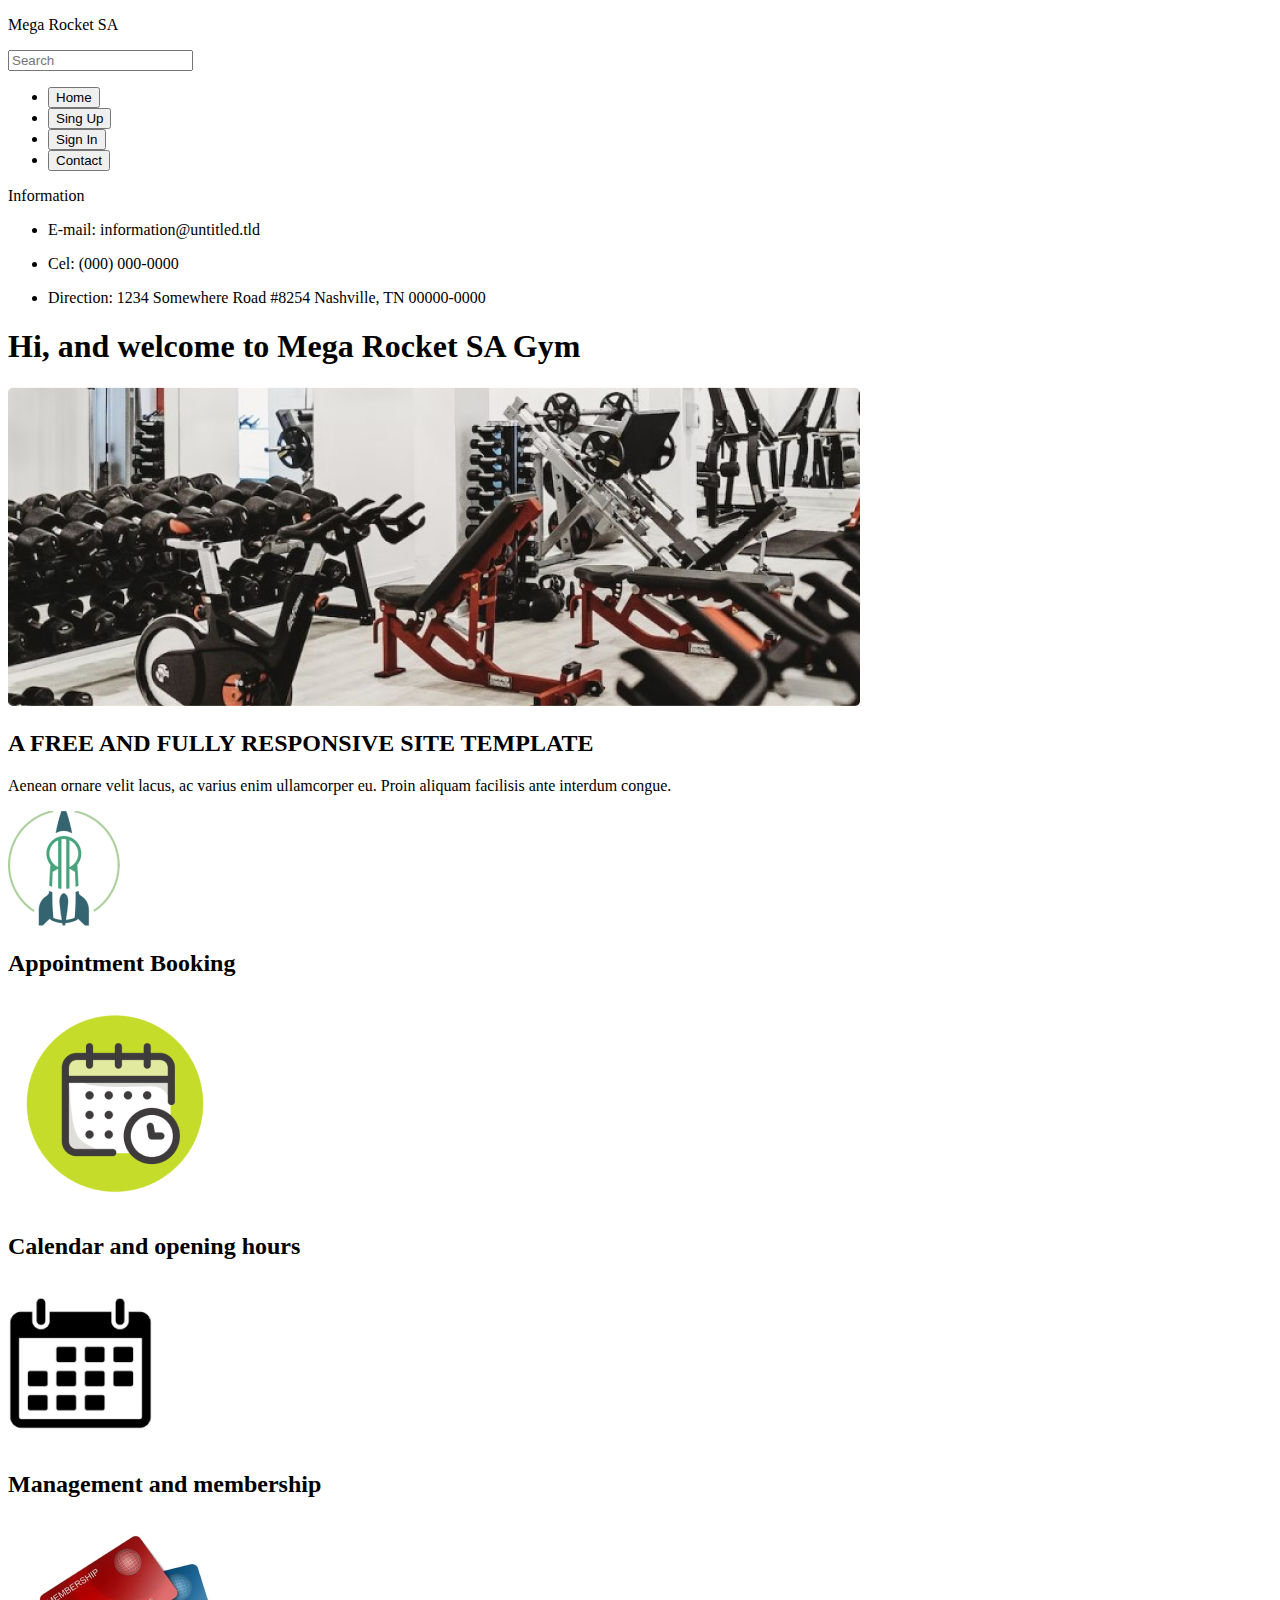
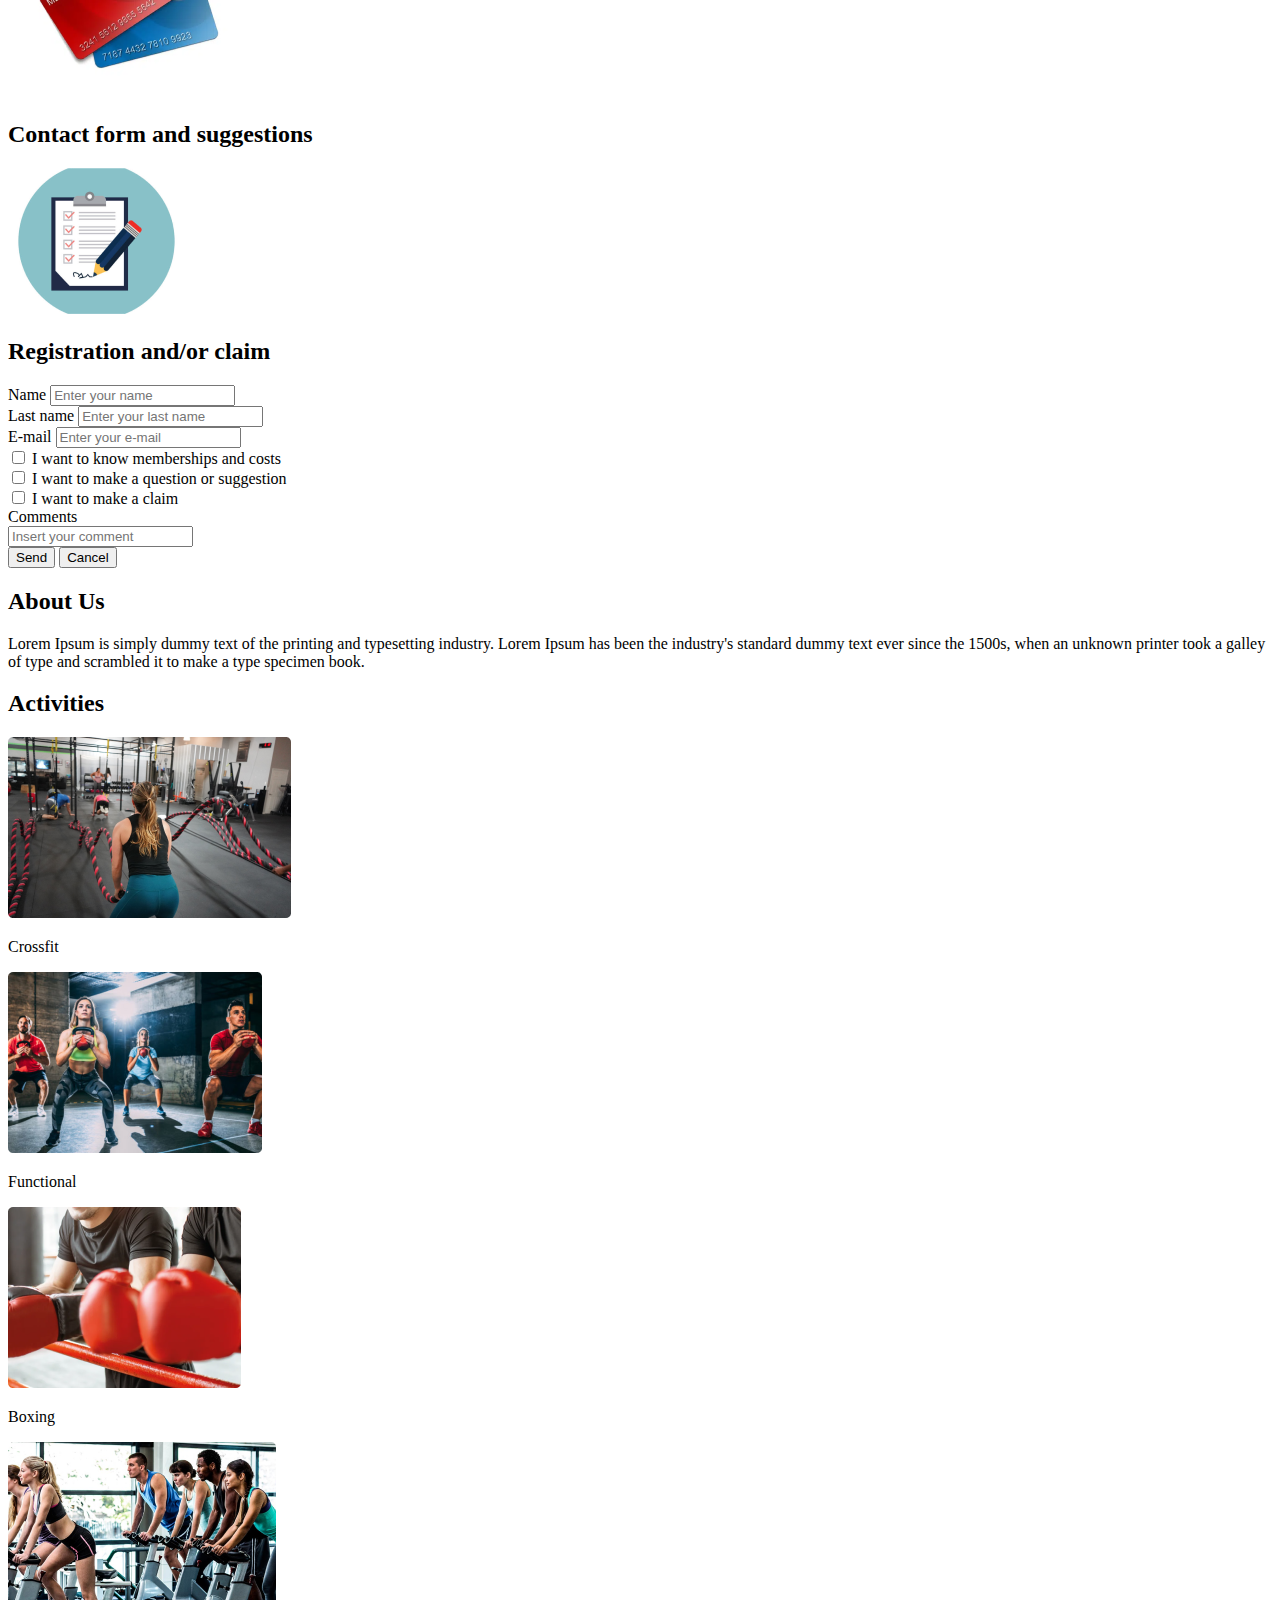
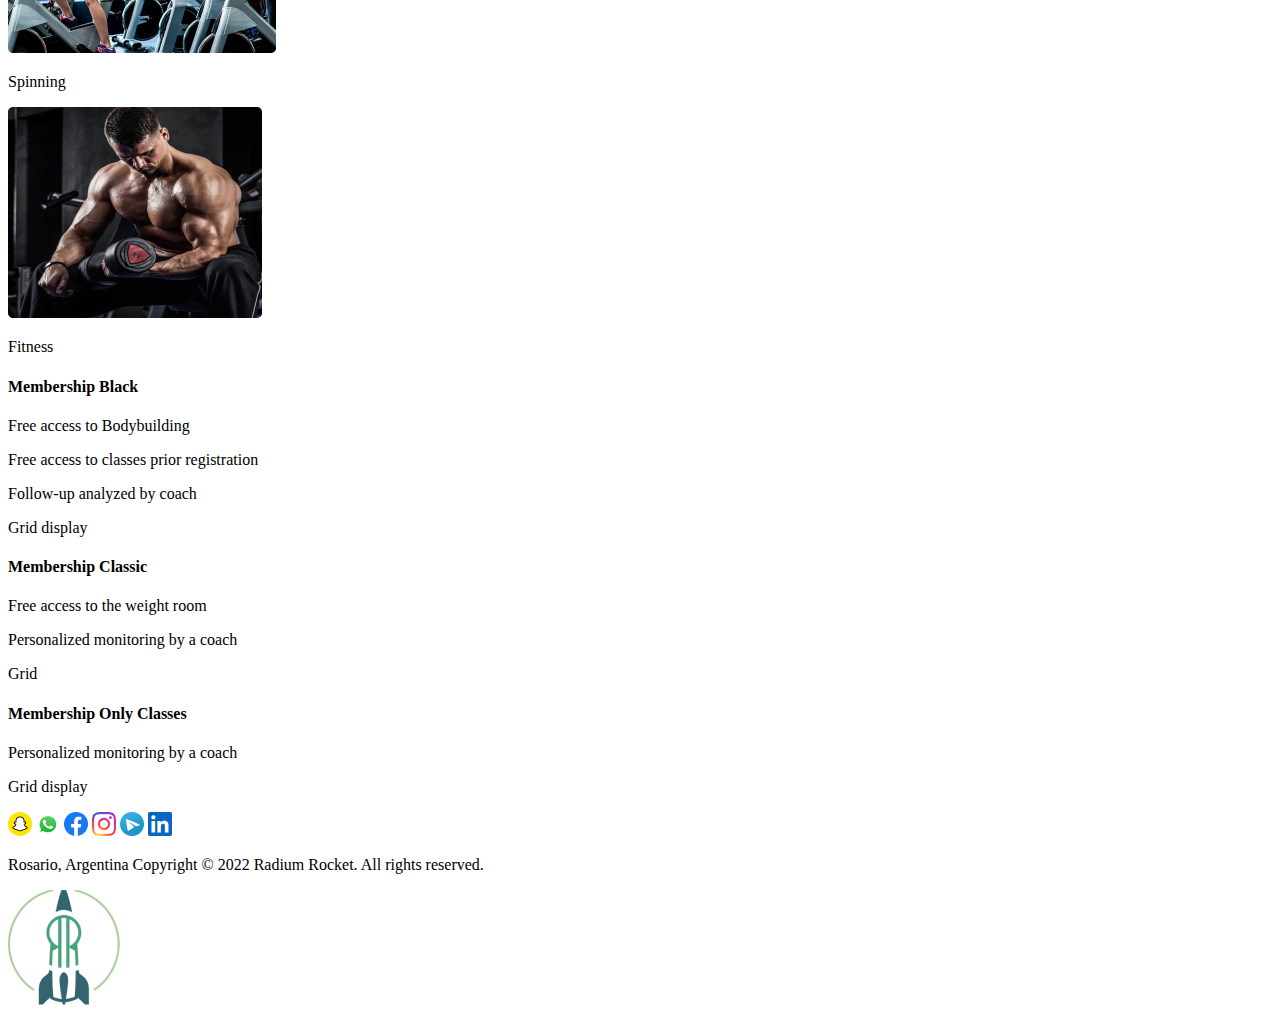
<file: Week-02/index.html>
<!DOCTYPE html>
<html lang="en">
<head>
    <meta charset="UTF-8">
    <meta http-equiv="X-UA-Compatible" content="IE=edge">
    <meta name="viewport" content="width=device-width, initial-scale=1.0">
    <title>Landing Page</title>   
</head>
<body>
    <header>
        <div>
            <p>Mega Rocket SA</p>
        </div>
    </header>
    <aside>        
        <label><input type="text" name="Search" id="search" placeholder="Search"/></label>
        <ul>
            <li><button>Home</button></li>
            <li><button>Sing Up</button></li>
            <li><button>Sign In</button></li>
            <li><button>Contact</button></li>
        </ul>
        <div>
            <p>Information</p>
            <ul>   
                <li><p>E-mail: information@untitled.tld</p></li>
                <li><p>Cel: (000) 000-0000</p></li>
                <li><p>Direction: 1234 Somewhere Road #8254 Nashville, TN 00000-0000</p></li>
            </ul>
        </div>
    </aside>
    <main>
        <section>
            <div>
                <h1>Hi, and welcome to Mega Rocket SA Gym</h1>
            </div>
            <div>
                <img src="assets/img/img-01.png" alt="first-img">
            </div>
            <div>
                <h2>A FREE AND FULLY RESPONSIVE SITE TEMPLATE</h2>
            </div>
            <div>
                <p>
                    Aenean ornare velit lacus, ac varius enim ullamcorper eu. 
                    Proin aliquam facilisis ante interdum congue. 
                </p>
            </div>
            <div>
                <img src="assets/img/img-02.png" alt="logo-img">
            </div>            
        </section>
        <section>
            <div>
                <h2>Appointment Booking</h2>
            </div>
            <div>
                <img src="assets/img/img-03.png" alt="appointment-img">
            </div>
            <div>
                <h2>Calendar and opening hours</h2>
            </div>           
            <div>
                <img src="assets/img/img-04.png" alt="calendar-img">
            </div>
            <div>
                <h2>Management and membership</h2>
            </div>            
            <div>
                <img src="assets/img/img-05.png" alt="management-img">
            </div>
            <div>
                <h2>Contact form and suggestions</h2>
            </div>            
            <div>
                <img src="assets/img/img-06.png" alt="contact-img">
            </div>            
        </section>
        <section>
            <div>
                <h2>Registration and/or claim</h2>
            </div>
            <div>
                <label>Name</label>
                <label>
                    <input type="text" placeholder="Enter your name"/>
                </label>
            </div>
            <div>
                <label>Last name</label>
                <label>
                    <input type="text" placeholder="Enter your last name"/>
                </label>
            </div>
            <div>
                <label>E-mail</label>
                <label>
                    <input type="text" placeholder="Enter your e-mail"/>
                </label>
            </div>
            <div>
                <label>
                    <input type="checkbox" name="first-checkbox" id="checkbox-01"> 
                    I want to know memberships and costs
                </label >   
            </div>
            <div>
                <label>
                    <input type="checkbox" name="second-checkbox" id="checkbox-02">
                    I want to make a question or suggestion
                </label>
            </div>
            <div>
                <label>
                    <input type="checkbox" name="third-checkbox" id="checkbox-03">
                    I want to make a claim
                </label>
            </div>
            <div>
                <label> Comments </label>
            </div>
            <div>                
                <label>
                    <input type="text" name="comments" placeholder="Insert your comment">
                </label>                
            </div>
            <div>
                <button>Send</button>
                <button>Cancel</button>
            </div>

        </section>
        <section>
            <div>
                <h2>About Us</h2>
            </div>
            <div>
                <p>
                    Lorem Ipsum is simply dummy text of the printing and typesetting industry. 
                    Lorem Ipsum has been the industry's standard dummy text ever since the 1500s, when 
                    an unknown printer took a galley of type and scrambled it to make a type specimen book.
                </p>
            </div>
        </section>
        <section>
            <div>
                <h2>Activities</h2>
            </div>
            <div>
                <img src="assets/img/crossfit-img.png" alt="crossfit-img">
            </div>
            <div>
                <p>Crossfit</p>
            </div>
            <div>
                <img src="assets/img/functional-img.png" alt="functional-img">
            </div>
            <div>
                <p>Functional</p>
            </div>
            <div>
                <img src="assets/img/boxing-img.png" alt="boxing-img">
            </div>
            <div>
                <p>Boxing</p>
            </div>
            <div>
                <img src="assets/img/spinning-img.png" alt="spinning-img">
            </div>
            <div>
                <p>Spinning</p>
            </div>
            <div>
                <img src="assets/img/fitness-img.png" alt="fitness-img">
            </div>
            <div>
                <p>Fitness</p>
            </div>
        </section>
        <section>
            <div>
                <h4>Membership Black</h4>
            </div>
            <div>
                <p>Free access to Bodybuilding</p>
            </div>
            <div>
                <p>Free access to classes prior registration</p>
            </div>
            <div>
                <p>Follow-up analyzed by coach</p>
            </div>
            <div>
                <p>Grid display</p>
            </div>
            <div>
                <h4>Membership Classic</h4>
            </div>
            <div>
                <p>Free access to the weight room</p>
            </div>
            <div>
                <p>Personalized monitoring by a coach</p>
            </div>
            <div>
                <p>Grid</p>
            </div>
            <div>
                <h4>Membership Only Classes</h4>
            </div>
            <div>
                <p>Personalized monitoring by a coach</p>
            </div>
            <div>
                <p>Grid display</p>
            </div>
        </section>
    </main>
    <footer>
        <div>
        <a href="https://www.snapchat.com/es"><img src="assets/img/snapchat-icon.png" alt="snapchat-icon"></a>
        <a href="https://www.whatsapp.com/?lang=es"><img src="assets/img/whatsapp-icon.png" alt="whatsapp-icon"></a>
        <a href="https://www.facebook.com"><img src="assets/img/facebook-icon.png" alt="facebook-icon"></a>
        <a href="https://www.instagram.com"><img src="assets/img/instagram-icon.png" alt="instagram-icon"></a>
        <a href="https://telegram.org"><img src="assets/img/telegram-icon.png" alt="telegram-icon"></a>
        <a href="https://www.linkedin.com"><img src="assets/img/linkedIn-icon.png" alt="linkedIn-icon"></a>
        <p>Rosario, Argentina Copyright © 2022 Radium Rocket. All rights reserved.</p>
        </div>
        <div><img src="assets/img/img-02.png" alt="rocket-logo"></div>
    </footer>
</body>
</html>
</file>
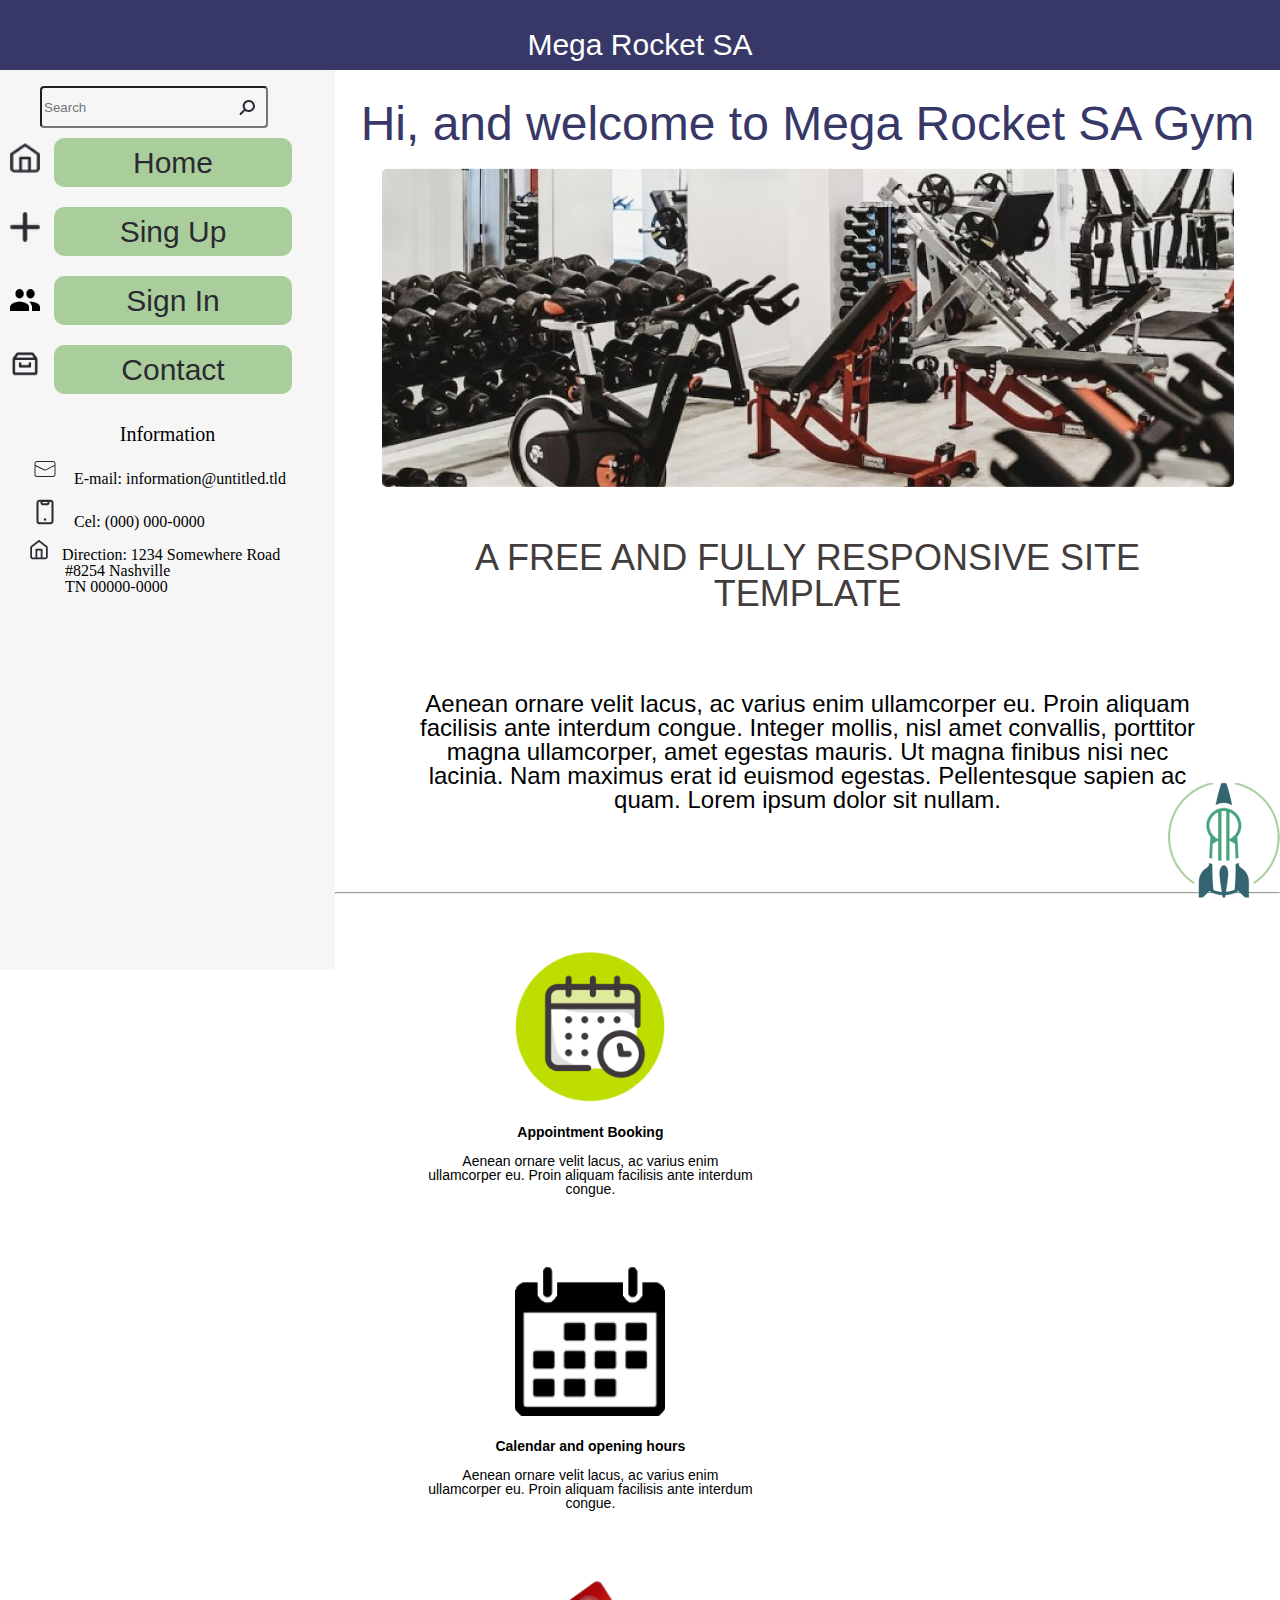
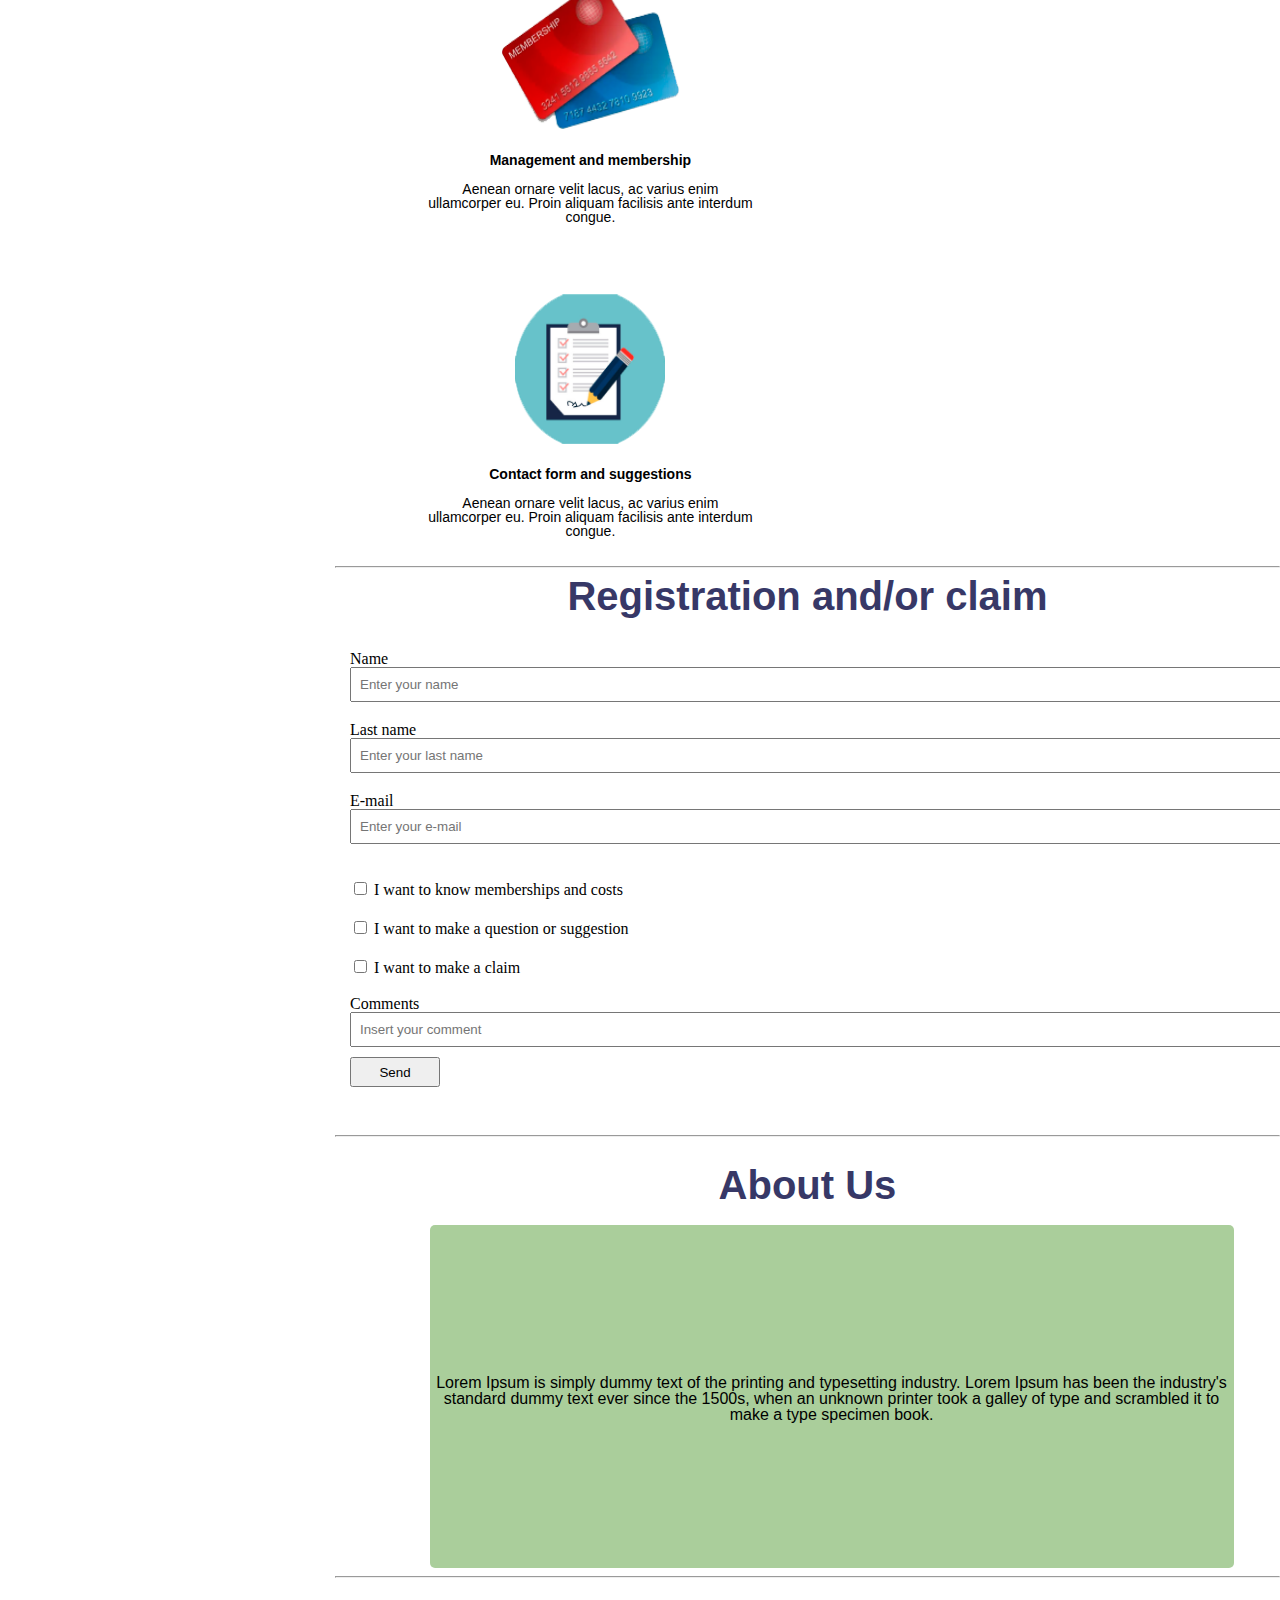
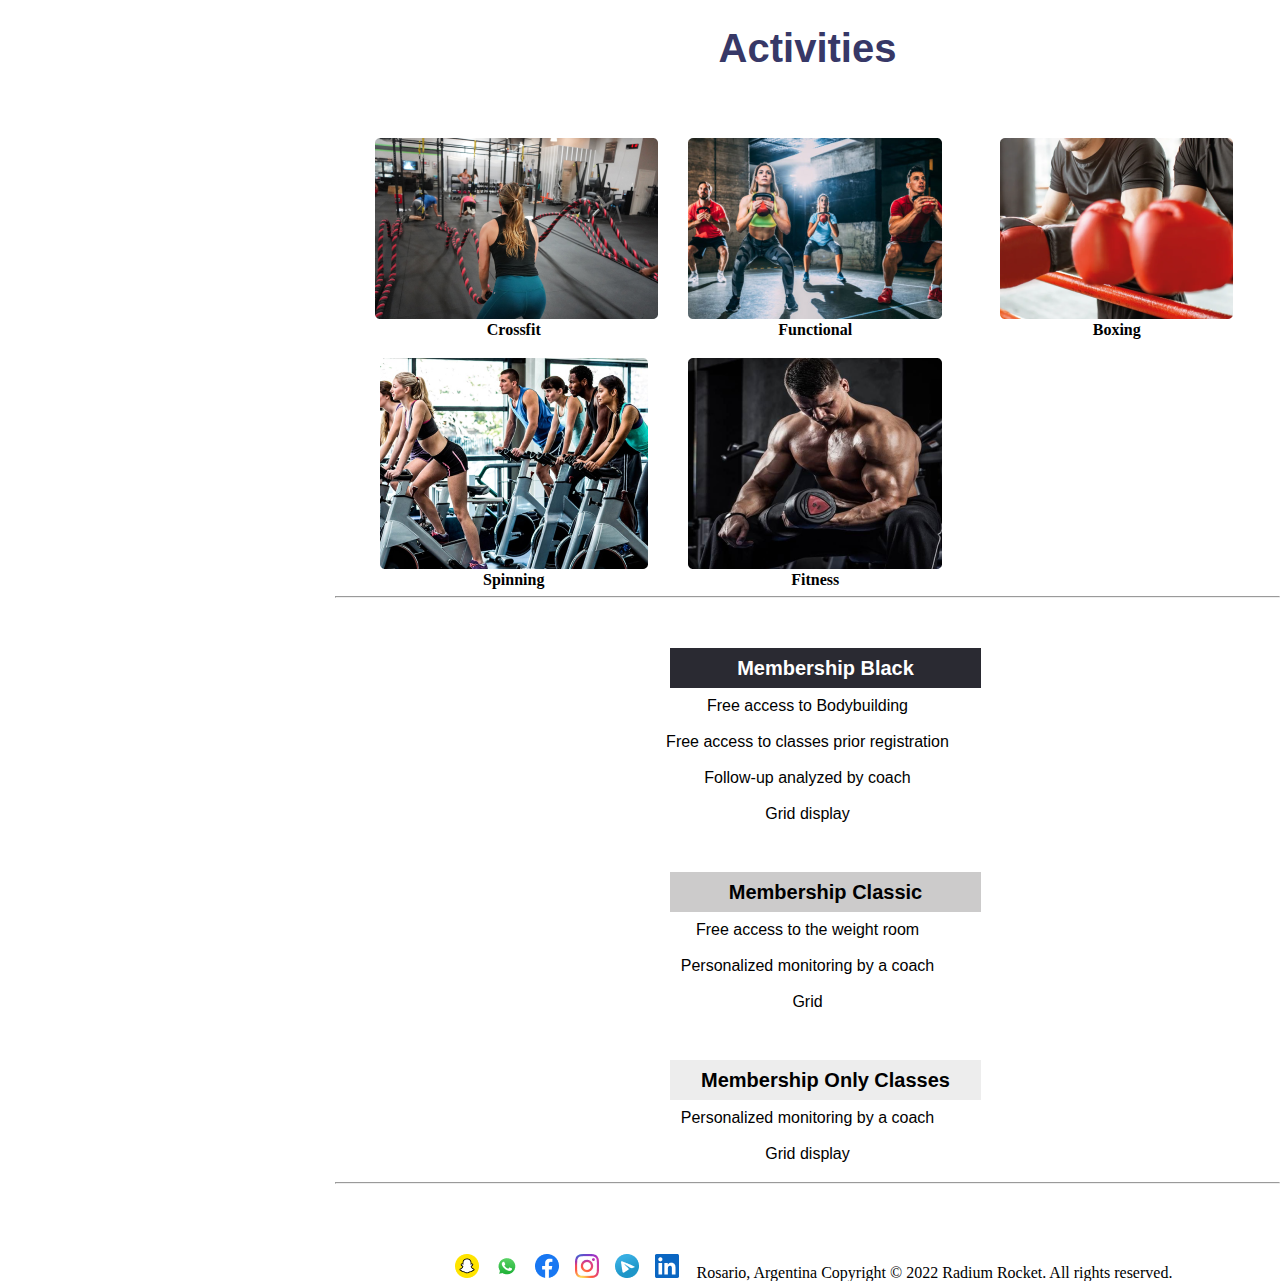
<file: Week-03/index.html>
<!DOCTYPE html>
<html lang="en">

<head>
    <meta charset="UTF-8">
    <meta http-equiv="X-UA-Compatible" content="IE=edge">
    <meta name="viewport" content="width=device-width, initial-scale=1.0">
    <title>Landing Page</title>
    <link rel="stylesheet" href="css/reset.css">
    <link rel="stylesheet" href="css/styles.css">
</head>

<body>
    <header>
        <p>Mega Rocket SA</p>
    </header>
    <aside>
        <ul class="aside-buttons">
            <li>
                <input type="text" name="Search" id="search" placeholder="Search">
                <img class="search-icon" src="../assets/img/search-icon.png" alt="search-icon">
            </li>
            <li>
                <img class="img-buttons-sidebar" src="../assets/img/home-icon.png" alt="home-icon">
                <button class="button-sidebar">Home</button>
            </li>
            <li>
                <img class="img-buttons-sidebar" src="../assets/img/sign-up-icon.png" alt="sign-up-icon">
                <button class="button-sidebar">Sing Up</button>
            </li>
            <li>
                <img class="img-buttons-sidebar-case" src="../assets/img/sign-in-icon.png" alt="sign-in-icon">
                <button class="button-sidebar">Sign In</button>
            </li>
            <li>
                <img class="img-buttons-sidebar" src="../assets/img/contact-icon.png" alt="contact-icon">
                <button class="button-sidebar">Contact</button>
            </li>
        </ul>
        <h2>Information</h2>
        <ul class="information-container">
            <li class="information-list">
                <img class="information-img" src="../assets/img/email-icon.png" alt="email-icon">
                <p class="list-paragraph"> E-mail: information@untitled.tld</p>
            </li>
            <li class="information-list">
                <img class="information-img" src="../assets/img/phone-icon.png" alt="phone-icon">
                <p class="list-paragraph"> Cel: (000) 000-0000</p>
            </li>
            <li class="information-list">
                <img class="information-img" src="../assets/img/direction-icon.png" alt="direction-icon">
                <p class="list-paragraph"> Direction: 1234 Somewhere Road</p>
                <p class="list-paragraph-02">#8254 Nashville</p>
                <p class="list-paragraph-02">TN 00000-0000</p>
            </li>
        </ul>
    </aside>
    <main>
        <img id="logo-img" src="../assets/img/img-02.png" alt="logo-img">
        <section id="first-frame">
            <h1>Hi, and welcome to Mega Rocket SA Gym</h1>
            <img src="../assets/img/img-01.png" alt="first-img">
            <div>
                <h2>A FREE AND FULLY RESPONSIVE SITE TEMPLATE</h2>
            </div>
            <div id="first-frame-paragraph">
                <p>
                    Aenean ornare velit lacus, ac varius enim ullamcorper eu.
                    Proin aliquam facilisis ante interdum congue.
                    Integer mollis, nisl amet convallis, porttitor magna ullamcorper, amet egestas mauris.
                    Ut magna finibus nisi nec lacinia. Nam maximus erat id euismod egestas.
                    Pellentesque sapien ac quam. Lorem ipsum dolor sit nullam.
                </p>
            </div>
        </section>
        <hr>
        <section>
            <article class="second-frame">
                <img class="second-frame-img" src="../assets/img/img-03.png" alt="appointment-img">
                <h2>Appointment Booking</h2>
                <p>
                    Aenean ornare velit lacus, ac varius enim ullamcorper eu.
                    Proin aliquam facilisis ante interdum congue.
                </p>
                </div>
            </article>
            <article class="second-frame">
                <img class="second-frame-img" src="../assets/img/img-04.png" alt="calendar-img">
                <h2>Calendar and opening hours</h2>
                <p>
                    Aenean ornare velit lacus, ac varius enim ullamcorper eu.
                    Proin aliquam facilisis ante interdum congue.
                </p>
                </div>
            </article>
            <article class="second-frame">
                <img id="second-frame-img-managment" src="../assets/img/img-05.png" alt="management-img">
                <h2>Management and membership</h2>
                <p>
                    Aenean ornare velit lacus, ac varius enim ullamcorper eu.
                    Proin aliquam facilisis ante interdum congue.
                </p>
                </div>
            </article>
            <article class="second-frame">
                <img class="second-frame-img" src="../assets/img/img-06.png" alt="contact-img">
                <h2>Contact form and suggestions</h2>
                <p>
                    Aenean ornare velit lacus, ac varius enim ullamcorper eu.
                    Proin aliquam facilisis ante interdum congue.
                </p>
            </article>
        </section>
        <hr>
        <section id="third-frame">
            <h2>Registration and/or claim</h2>
            <form class="form-third-frame">
                <div class="form-01">
                    <label>Name</label>
                    <input type="text" placeholder="Enter your name">
                </div>
                <div class="form-01">
                    <label>Last name</label>
                    <input type="text" placeholder="Enter your last name">
                </div>
                <div class="form-01">
                    <label>E-mail</label>
                    <input type="text" placeholder="Enter your e-mail">
                </div>
            </form>
            <form class="form-02-third-frame">
                <div class="form-02">
                    <input type="checkbox" name="first-checkbox" id="checkbox-01">
                    <label>I want to know memberships and costs</label>
                </div>
                <div class="form-02">
                    <input type="checkbox" name="second-checkbox" id="checkbox-02">
                    <label>I want to make a question or suggestion</label>
                </div>
                <div class="form-02">
                    <input type="checkbox" name="third-checkbox" id="checkbox-03">
                    <label>I want to make a claim</label>
                </div>
                <div class="comments">
                    <label id="comment">Comments</label>
                    <input type="text" name="comments" placeholder="Insert your comment">
                    <button>Send</button>
                </div>
            </form>
        </section>
        <hr>
        <section id="fourth-frame">
            <div id="about-fourth-frame">
                <h2>About Us</h2>
            </div>
            <div id="paragraph-fourth-frame">
                <p>
                    Lorem Ipsum is simply dummy text of the printing and typesetting industry.
                    Lorem Ipsum has been the industry's standard dummy text ever since the 1500s, when
                    an unknown printer took a galley of type and scrambled it to make a type specimen book.
                </p>
            </div>
        </section>
        <hr>
        <section id="fifth-frame">
            <h2 id="activities-h2">Activities</h2>
            <div id="activities-frame">
                <div class="activity">
                    <img src="../assets/img/crossfit-img.png" alt="crossfit-img">
                    <p>Crossfit</p>
                </div>
                <div class="activity">
                    <img src="../assets/img/functional-img.png" alt="functional-img">
                    <p>Functional</p>
                </div>
                <div class="activity">
                    <img src="../assets/img/boxing-img.png" alt="boxing-img">
                    <p>Boxing</p>
                </div>
                <div class="activity">
                    <img src="../assets/img/spinning-img.png" alt="spinning-img">
                    <p>Spinning</p>
                </div>
                <div class="activity">
                    <img src="../assets/img/fitness-img.png" alt="fitness-img">
                    <p>Fitness</p>
                </div>
            </div>
        </section>
        <hr>
        <section id="sixth-frame">
            <article id="membership-black-container">
                <div id="membership-black-header">
                    <h4>Membership Black</h4>
                </div>
                <ul>
                    <li>
                        <p>Free access to Bodybuilding</p>
                    </li>
                    <li>
                        <p>Free access to classes prior registration</p>
                    </li>
                    <li>
                        <p>Follow-up analyzed by coach</p>
                    </li>
                    <li>
                        <p>Grid display</p>
                    </li>
                </ul>
            </article>
            <article id="membership-classic-container">
                <div id="membership-classic-header">
                    <h4>Membership Classic</h4>
                </div>
                <ul>
                    <li><p>Free access to the weight room</p></li>
                    <li><p>Personalized monitoring by a coach</p></li>
                    <li><p>Grid</p></li>
                </ul>
            </article>
            <article id="membership-only-container">
                <div id="membership-only-header">
                <h4>Membership Only Classes</h4>
            </div>
            <ul>
                <li><p>Personalized monitoring by a coach</p></li>
                <li><p>Grid display</p></li>
            </ul>
            </article>
        </section>
        <hr>
    </main>
    <footer>
        <div id="footer-img-container">
        <a href="https://www.snapchat.com/es"><img src="../assets/img/snapchat-icon.png" alt="snapchat-icon"></a>
        <a href="https://www.whatsapp.com/?lang=es"><img src="../assets/img/whatsapp-icon.png" alt="whatsapp-icon"></a>
        <a href="https://www.facebook.com"><img src="../assets/img/facebook-icon.png" alt="facebook-icon"></a>
        <a href="https://www.instagram.com"><img src="../assets/img/instagram-icon.png" alt="instagram-icon"></a>
        <a href="https://telegram.org"><img src="../assets/img/telegram-icon.png" alt="telegram-icon"></a>
        <a href="https://www.linkedin.com"><img src="../assets/img/linkedIn-icon.png" alt="linkedIn-icon"></a>
        </div>
        <p>Rosario, Argentina Copyright © 2022 Radium Rocket. All rights reserved.</p>
    </footer>
</body>

</html>
</file>
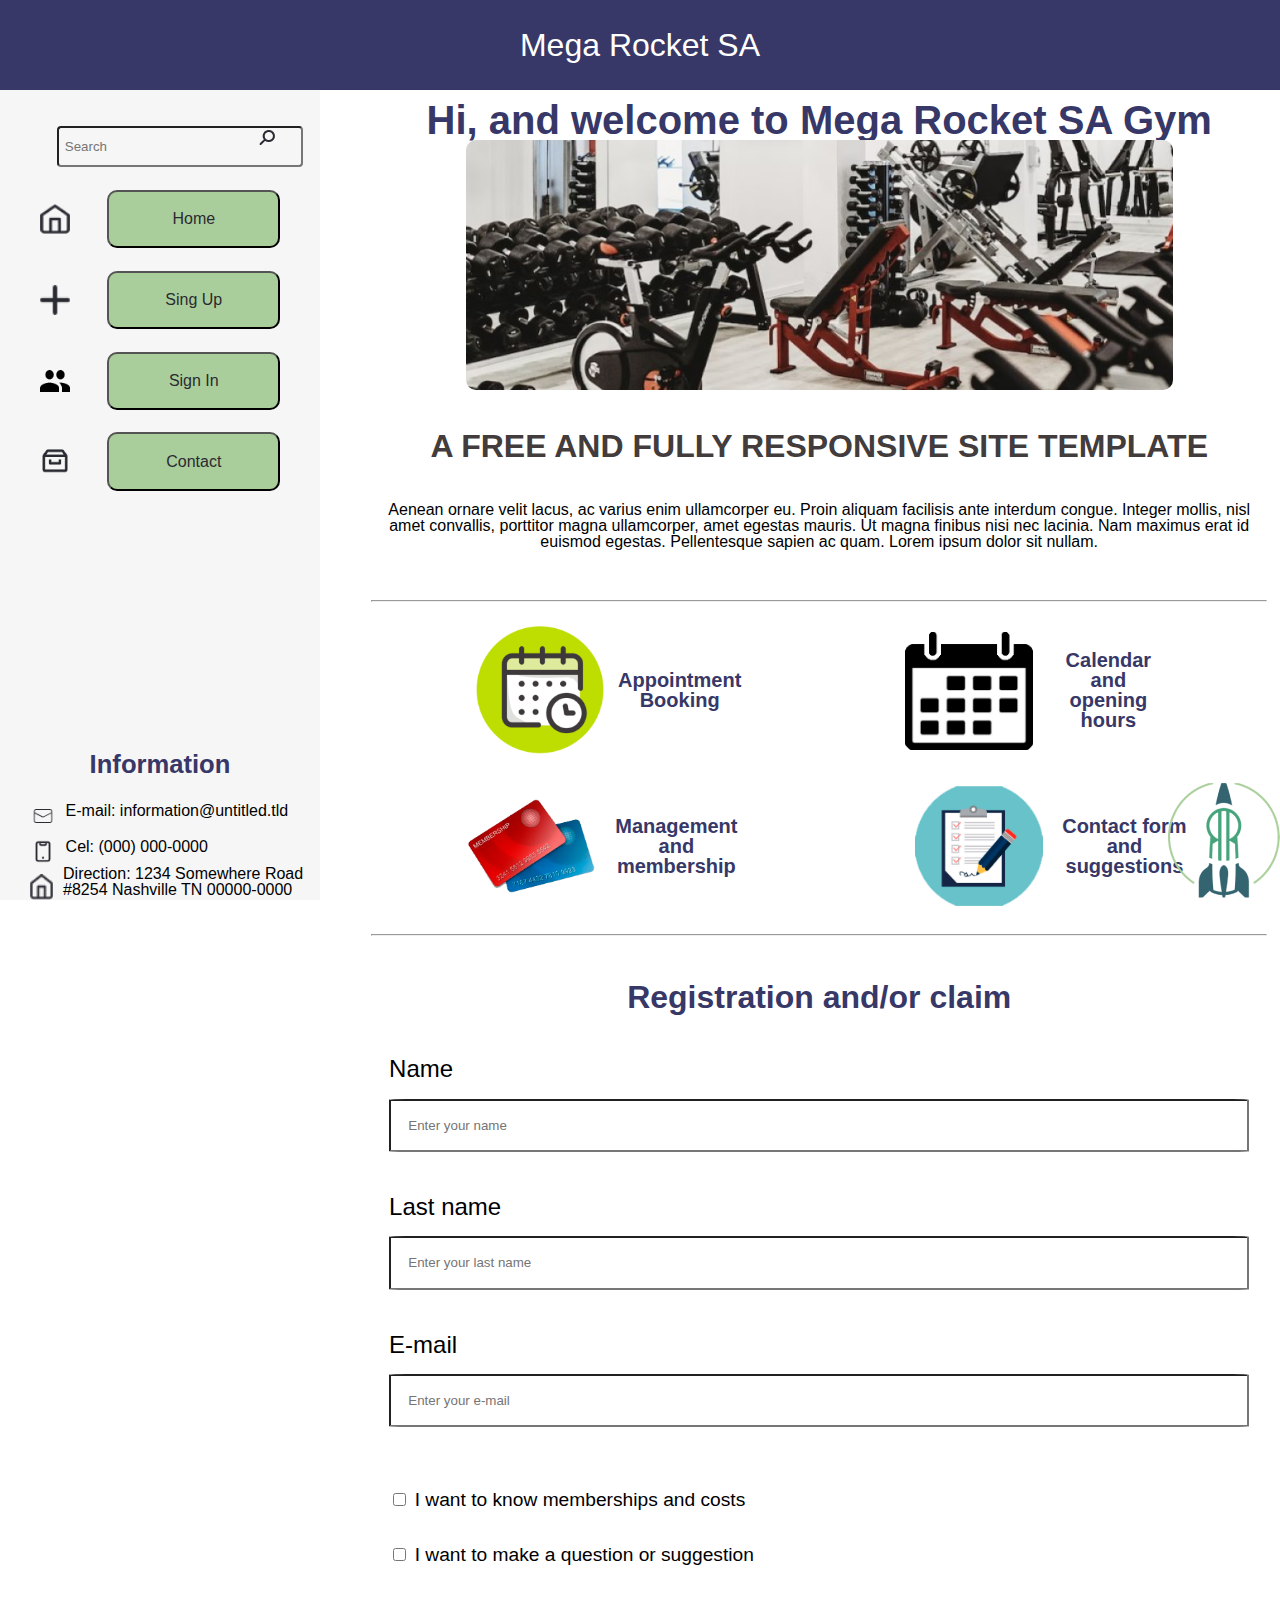
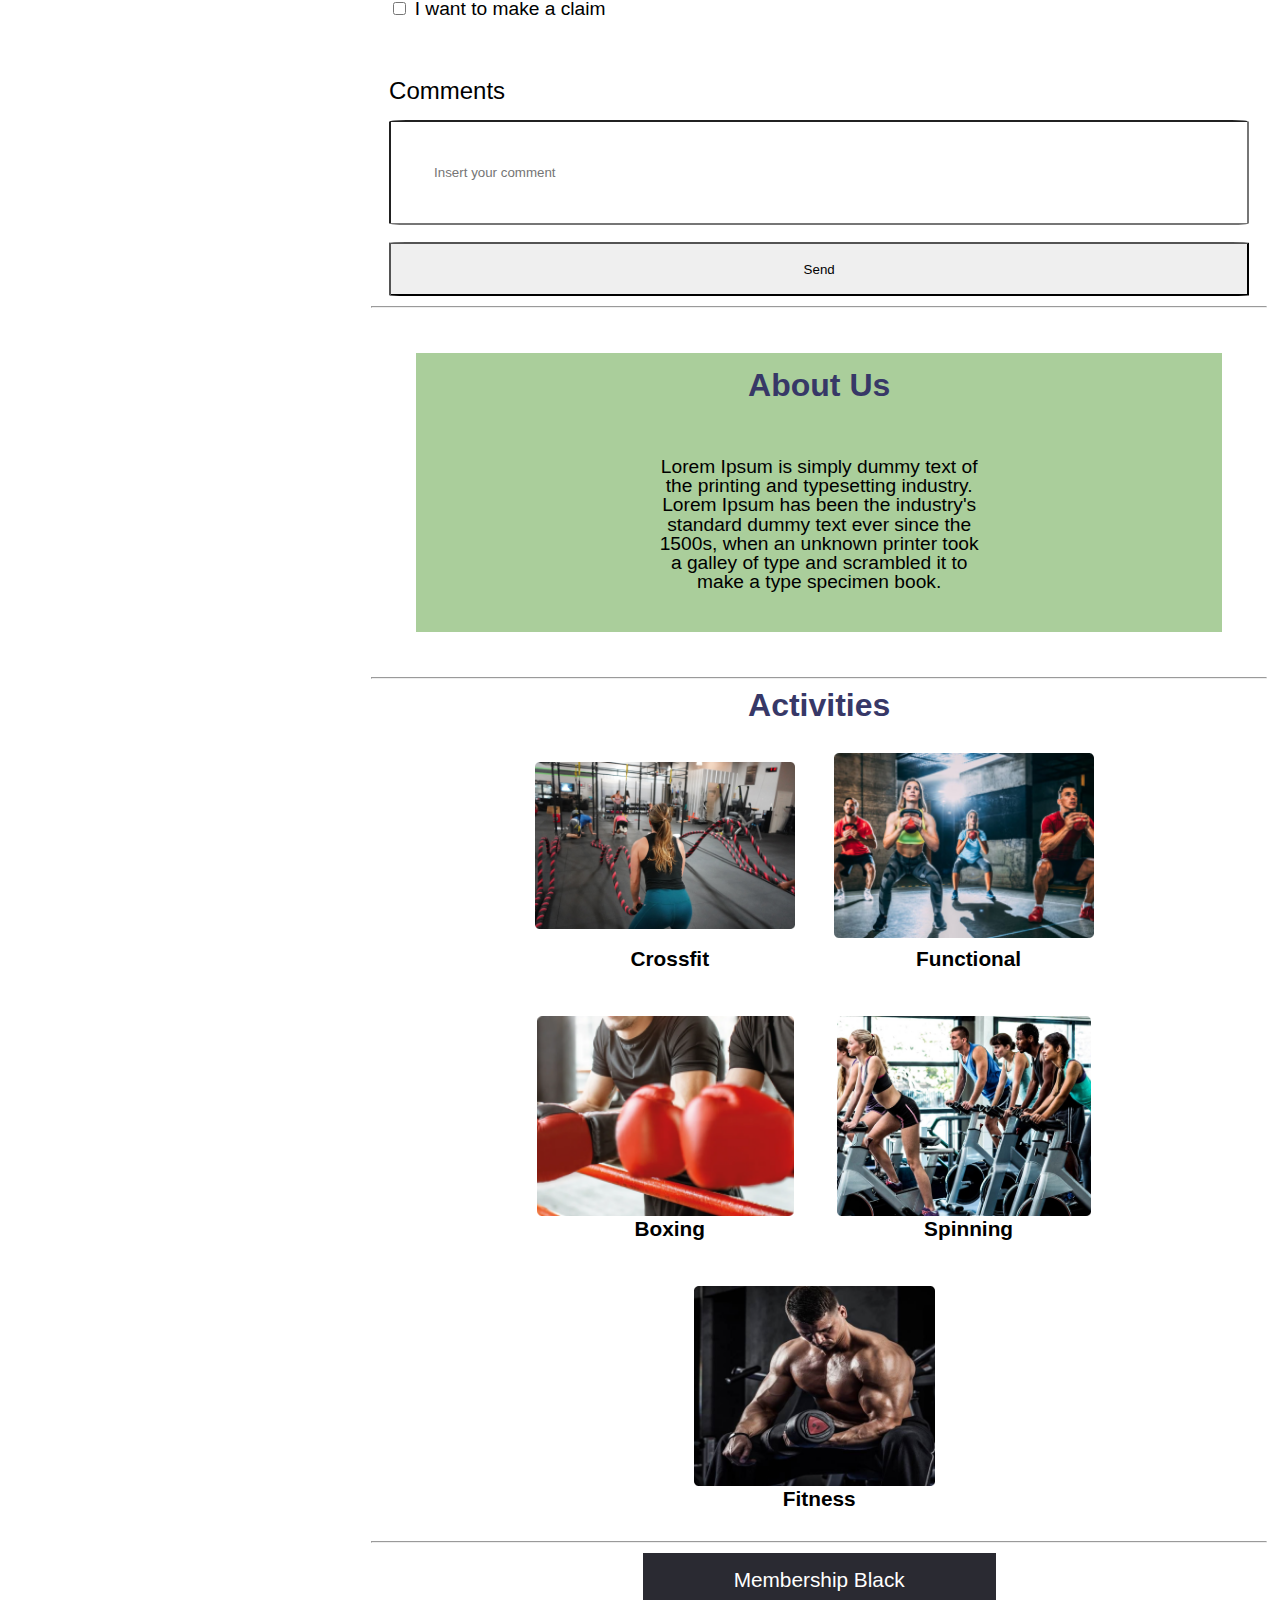
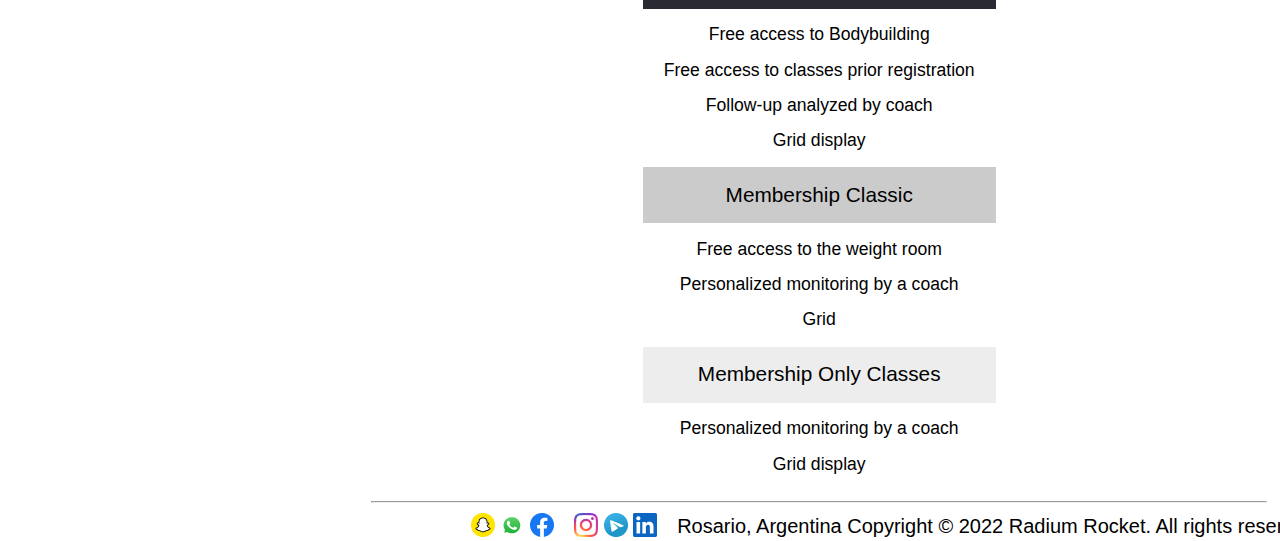
<file: Week-04/index.html>
<!DOCTYPE html>
<html lang="en">

<head>
    <meta charset="UTF-8">
    <meta http-equiv="X-UA-Compatible" content="IE=edge">
    <meta name="viewport" content="width=device-width, initial-scale=1.0">
    <title>Landing Page</title>
    <link rel="stylesheet" href="css/reset.css">
    <link rel="stylesheet" href="css/common.css">
    <link rel="stylesheet" href="css/header.css">
    <link rel="stylesheet" href="css/side-bar.css">
    <link rel="stylesheet" href="css/content.css">
</head>

<body>
    <header>
        <p>Mega Rocket SA</p>
    </header>
    <aside>
        <div class="aside-container">
            <div class="aside-container-top">
                <div class="container-top-item">
                    <input type="text" name="Search" id="search" placeholder="Search">
                    <img class="search-icon" src="../assets/img/search-icon.png" alt="search-icon">
                </div>
                <div class="container-top-item">
                    <img class="img-buttons-sidebar" src="../assets/img/home-icon.png" alt="home-icon">
                    <button class="button-sidebar">Home</button>
                </div>
                <div class="container-top-item">
                    <img class="img-buttons-sidebar" src="../assets/img/sign-up-icon.png" alt="sign-up-icon">
                    <button class="button-sidebar">Sing Up</button>
                </div>
                <div class="container-top-item">
                    <img class="img-buttons-sidebar-case" src="../assets/img/sign-in-icon.png" alt="sign-in-icon">
                    <button class="button-sidebar">Sign In</button>
                </div>
                <div class="container-top-item">
                    <img class="img-buttons-sidebar" src="../assets/img/contact-icon.png" alt="contact-icon">
                    <button class="button-sidebar">Contact</button>
                </div>
            </div>
            <div class="aside-container-bottom">
                <h2>Information</h2>
                <div class="information-list">
                    <img class="information-img" src="../assets/img/email-icon.png" alt="email-icon">
                    <p class="list-paragraph"> E-mail: information@untitled.tld</p>
                </div>
                <div class="information-list">
                    <img class="information-img" src="../assets/img/phone-icon.png" alt="phone-icon">
                    <p class="list-paragraph"> Cel: (000) 000-0000</p>
                </div>
                <div class="information-list">
                    <img class="information-img" src="../assets/img/direction-icon.png" alt="direction-icon">
                    <div>
                        <p class="list-paragraph">
                            Direction: 1234 Somewhere Road
                            #8254 Nashville
                            TN 00000-0000</p>
                    </div>
                </div>
            </div>
        </div>

    </aside>
    <main>
        <img class="sidebar-icon" src="../assets/img/sidebar-icon.png" alt="sidebar-icon">
        <img id="logo-img" src="../assets/img/img-02.png" alt="logo-img">
        <section id="first-frame" class="flex-column center">
            <div class="top-img-container center">
                <h1>Hi, and welcome to Mega Rocket SA Gym</h1>
                <img class="top-img" src="../assets/img/img-01.png" alt="first-img">
            </div>
            <div id="first-frame-paragraph" class="flex-column center">
                <h2>A FREE AND FULLY RESPONSIVE SITE TEMPLATE</h2>
                <p>
                    Aenean ornare velit lacus, ac varius enim ullamcorper eu.
                    Proin aliquam facilisis ante interdum congue.
                    Integer mollis, nisl amet convallis, porttitor magna ullamcorper, amet egestas mauris.
                    Ut magna finibus nisi nec lacinia. Nam maximus erat id euismod egestas.
                    Pellentesque sapien ac quam. Lorem ipsum dolor sit nullam.
                </p>
            </div>
        </section>
        <hr>
        <section class="second-frame">
            <div class="second-frame-article-01">
                <article class="flex center">
                    <div class="second-frame-article info-container flex ">
                        <img class="second-frame-img" src="../assets/img/img-03.png" alt="appointment-img">
                        <h2>Appointment Booking</h2>
                        <p>
                            Aenean ornare velit lacus, ac varius enim ullamcorper eu.
                            Proin aliquam facilisis ante interdum congue.
                        </p>
                    </div>
                </article>
                <article class="flex center">
                    <div class="second-frame-article info-container flex ">
                        <img class="second-frame-img" src="../assets/img/img-04.png" alt="calendar-img">
                        <h2>Calendar and opening hours</h2>
                        <p>
                            Aenean ornare velit lacus, ac varius enim ullamcorper eu.
                            Proin aliquam facilisis ante interdum congue.
                        </p>
                    </div>
                </article>
            </div>
            <div class="second-frame-article-01">
                <article class="flex center">
                    <div class="second-frame-article info-container flex ">
                        <img id="second-frame-img-managment" src="../assets/img/img-05.png" alt="management-img">
                        <h2>Management and membership</h2>
                        <p>
                            Aenean ornare velit lacus, ac varius enim ullamcorper eu.
                            Proin aliquam facilisis ante interdum congue.
                        </p>
                    </div>
                </article>
                <article class="flex center">
                    <div class="second-frame-article info-container flex ">
                        <img class="second-frame-img" src="../assets/img/img-06.png" alt="contact-img">
                        <h2>Contact form and suggestions</h2>
                        <p>
                            Aenean ornare velit lacus, ac varius enim ullamcorper eu.
                            Proin aliquam facilisis ante interdum congue.
                        </p>
                    </div>
                </article>
            </div>
        </section>
        <hr>
        <section id="third-frame flex">
            <div class="form-01-container">
                <h2>Registration and/or claim</h2>
                <form class="form-third-frame">
                    <div class="form-01 flex-column">
                        <label>Name</label>
                        <input type="text" placeholder="Enter your name">
                    </div>
                    <div class="form-01 flex-column">
                        <label>Last name</label>
                        <input type="text" placeholder="Enter your last name">
                    </div>
                    <div class="form-01 flex-column">
                        <label>E-mail</label>
                        <input type="text" placeholder="Enter your e-mail">
                    </div>
                </form>
            </div>
            <form class="form-02-third-frame flex-column">
                <div class="form-02">
                    <input type="checkbox" name="first-checkbox" id="checkbox-01">
                    <label>I want to know memberships and costs</label>
                </div>
                <div class="form-02">
                    <input type="checkbox" name="second-checkbox" id="checkbox-02">
                    <label>I want to make a question or suggestion</label>
                </div>
                <div class="form-02">
                    <input type="checkbox" name="third-checkbox" id="checkbox-03">
                    <label>I want to make a claim</label>
                </div>
                <div class="comments flex-column">
                    <label id="comment">Comments</label>
                    <input type="text" name="comments" placeholder="Insert your comment">
                    <button>Send</button>
                </div>
            </form>
        </section>
        <hr>
        <section class="fourth-frame flex center">
            <div id="about-fourth-frame">
                <h2>About Us</h2>
            </div>
            <div id="paragraph-fourth-frame">
                <p>
                    Lorem Ipsum is simply dummy text of the printing and typesetting industry.
                    Lorem Ipsum has been the industry's standard dummy text ever since the 1500s, when
                    an unknown printer took a galley of type and scrambled it to make a type specimen book.
                </p>
            </div>
        </section>
        <hr>
        <section class="fifth-frame flex-column">
            <h2>Activities</h2>
            <div class="activities-frame">
                <div class="activity">
                    <img class="activity-img" src="../assets/img/crossfit-img.png" alt="crossfit-img">
                    <p>Crossfit</p>
                </div>
                <div class="activity">
                    <img class="activity-img" src="../assets/img/functional-img.png" alt="functional-img">
                    <p>Functional</p>
                </div>
                <div class="activity">
                    <img class="activity-img" src="../assets/img/boxing-img.png" alt="boxing-img">
                    <p>Boxing</p>
                </div>
                <div class="activity">
                    <img class="activity-img" src="../assets/img/spinning-img.png" alt="spinning-img">
                    <p>Spinning</p>
                </div>
                <div class="activity">
                    <img class="activity-img" src="../assets/img/fitness-img.png" alt="fitness-img">
                    <p>Fitness</p>
                </div>
            </div>
        </section>
        <hr>
        <section class="sixth-frame flex-column">
            <article id="membership-black-container">
                <div id="membership-black-header">
                    <h4>Membership Black</h4>
                </div>
                <ul>
                    <li>
                        <p>Free access to Bodybuilding</p>
                    </li>
                    <li>
                        <p>Free access to classes prior registration</p>
                    </li>
                    <li>
                        <p>Follow-up analyzed by coach</p>
                    </li>
                    <li>
                        <p>Grid display</p>
                    </li>
                </ul>
            </article>
            <article id="membership-classic-container">
                <div id="membership-classic-header">
                    <h4>Membership Classic</h4>
                </div>
                <ul>
                    <li>
                        <p>Free access to the weight room</p>
                    </li>
                    <li>
                        <p>Personalized monitoring by a coach</p>
                    </li>
                    <li>
                        <p>Grid</p>
                    </li>
                </ul>
            </article>
            <article id="membership-only-container">
                <div id="membership-only-header">
                    <h4>Membership Only Classes</h4>
                </div>
                <ul>
                    <li>
                        <p>Personalized monitoring by a coach</p>
                    </li>
                    <li>
                        <p>Grid display</p>
                    </li>
                </ul>
            </article>
        </section>
        <hr>
    </main>
    <footer class="center">
        <div class="footer-img-container flex">
            <a href="https://www.snapchat.com/es"><img src="../assets/img/snapchat-icon.png" alt="snapchat-icon"></a>
            <a href="https://www.whatsapp.com/?lang=es"><img src="../assets/img/whatsapp-icon.png"alt="whatsapp-icon"></a>
            <a href="https://www.facebook.com"><img src="../assets/img/facebook-icon.png" alt="facebook-icon"></a>
        </div>
        <div class="footer-img-container flex">
            <a href="https://www.instagram.com"><img src="../assets/img/instagram-icon.png" alt="instagram-icon"></a>
            <a href="https://telegram.org"><img src="../assets/img/telegram-icon.png" alt="telegram-icon"></a>
            <a href="https://www.linkedin.com"><img src="../assets/img/linkedIn-icon.png" alt="linkedIn-icon"></a>
        </div>
        <p>Rosario, Argentina Copyright © 2022 Radium Rocket. All rights reserved.</p>
    </footer>
</body>

</html>
</file>
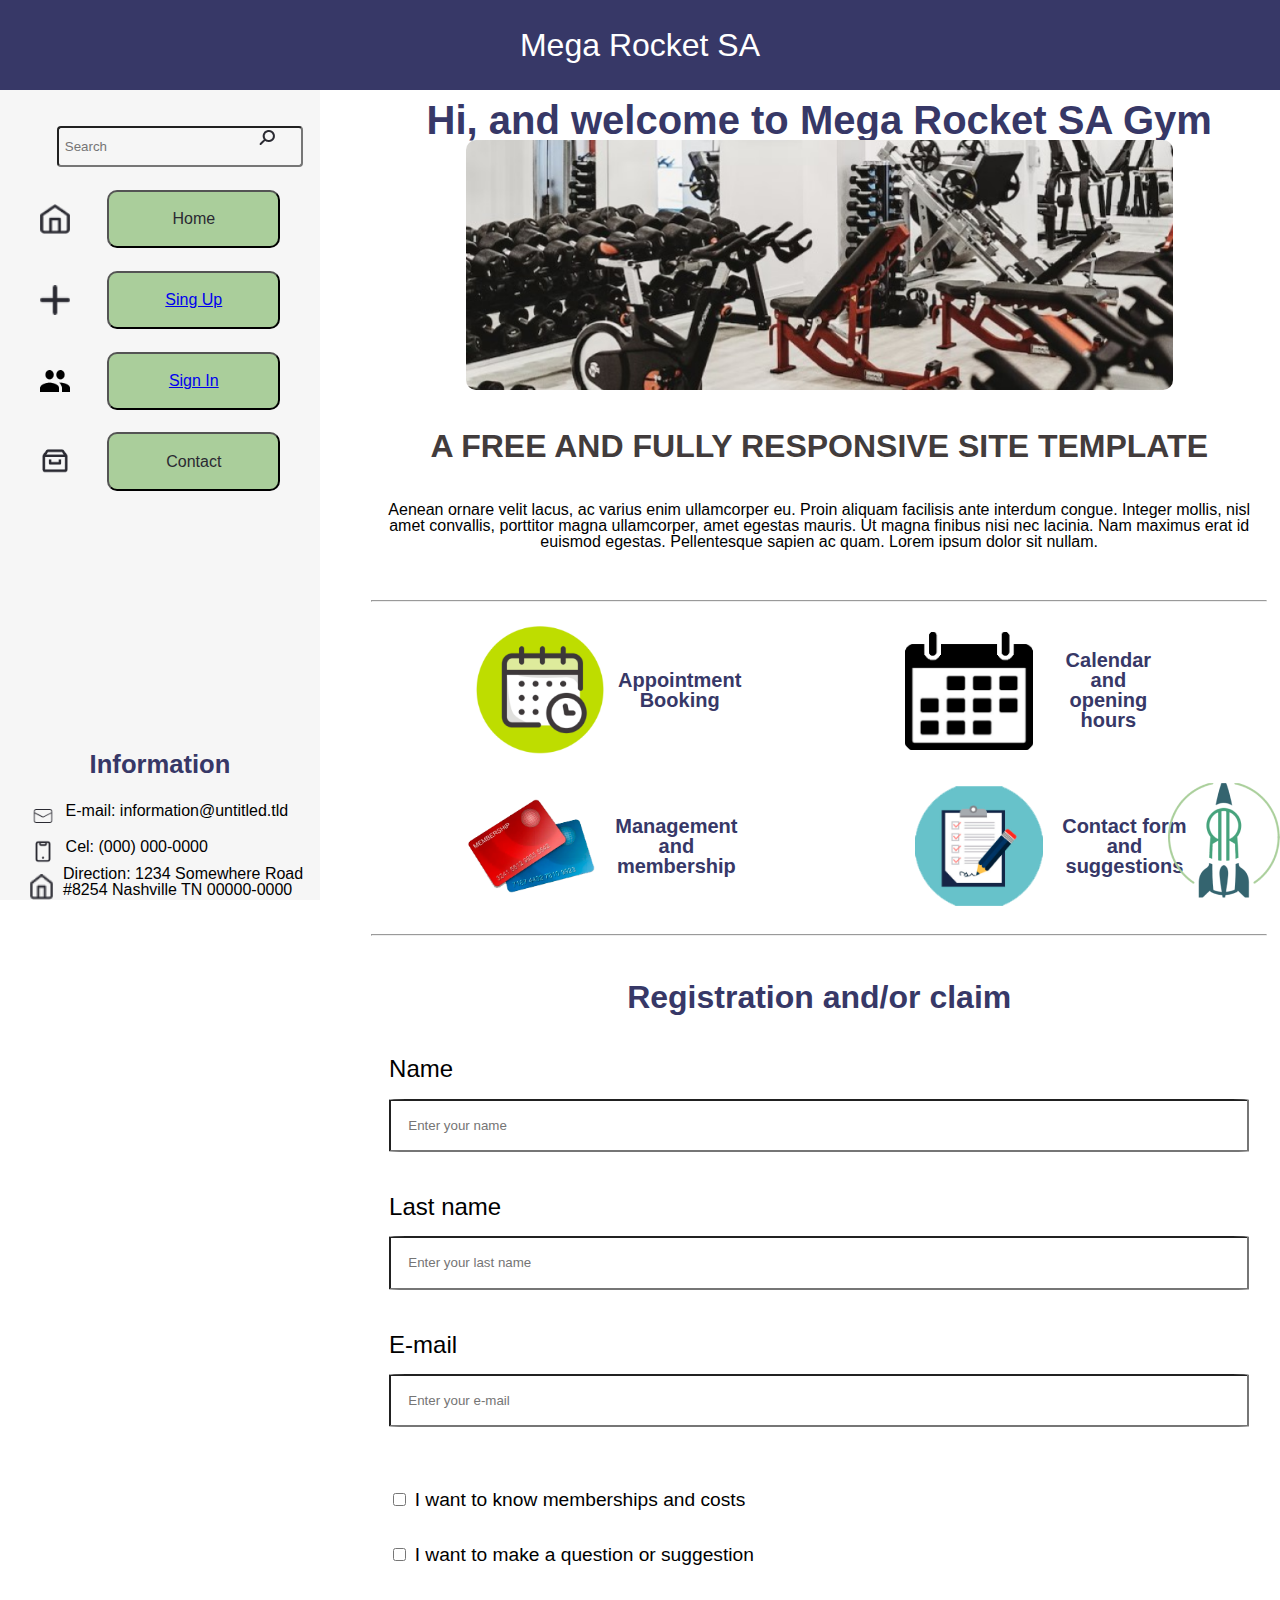
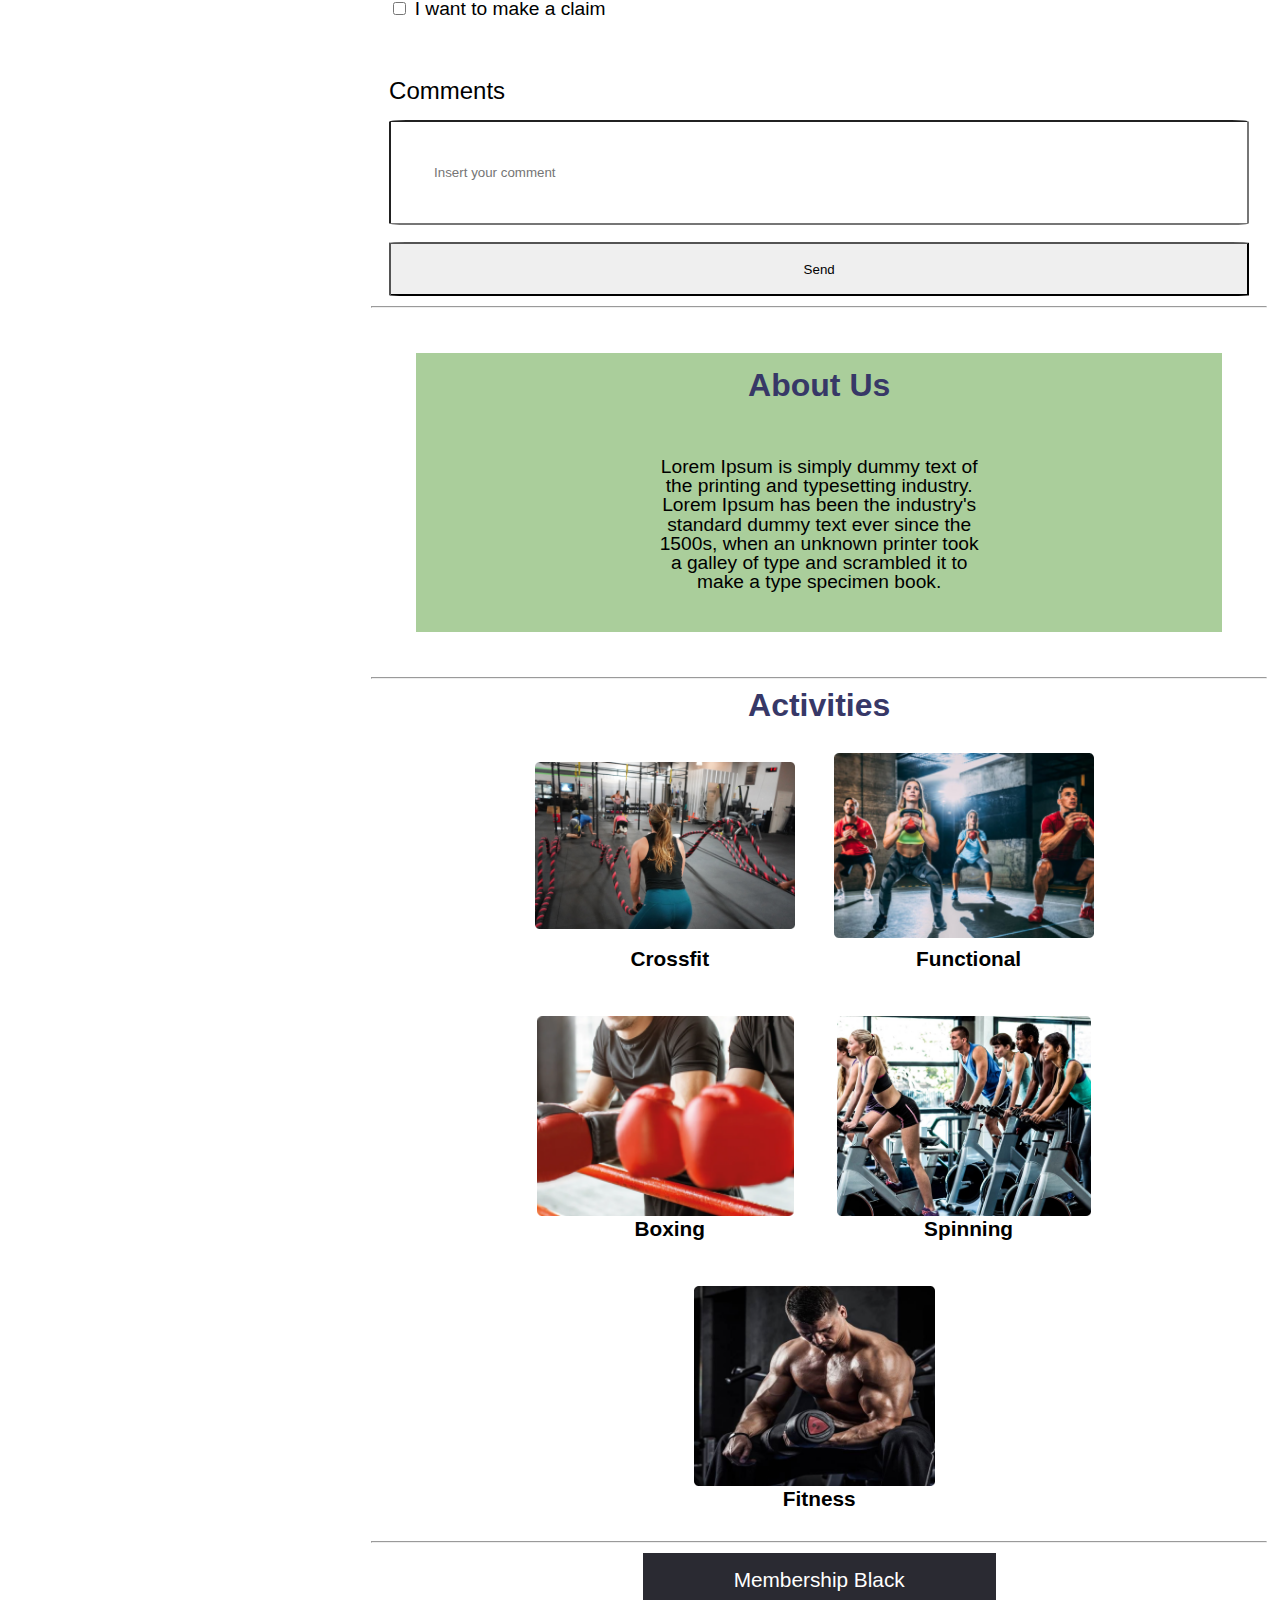
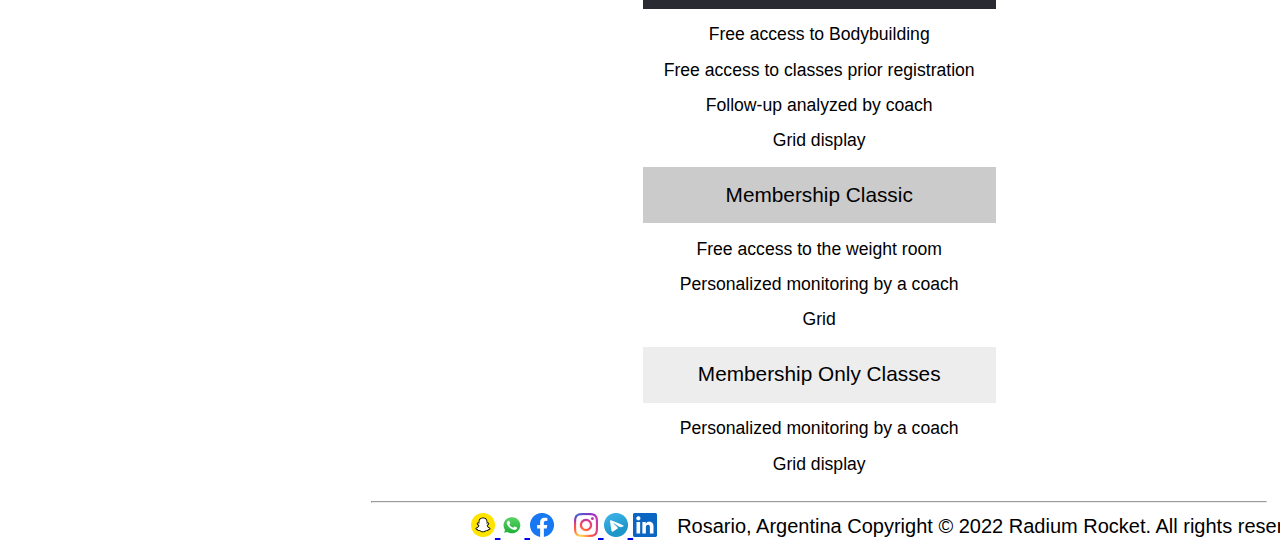
<file: Week-06/views/index.html>
<!DOCTYPE html>
<html lang="en">
  <head>
    <meta charset="UTF-8" />
    <meta http-equiv="X-UA-Compatible" content="IE=edge" />
    <meta name="viewport" content="width=device-width, initial-scale=1.0" />
    <title>Landing Page</title>
    <link rel="stylesheet" href="../css/reset.css" />
    <link rel="stylesheet" href="../css/common.css" />
    <link rel="stylesheet" href="../css/header.css" />
    <link rel="stylesheet" href="../css/side-bar.css" />
    <link rel="stylesheet" href="../css/content.css" />
  </head>

  <body>
    <header>
      <p>Mega Rocket SA</p>
    </header>
    <aside>
      <div class="aside-container">
        <div class="aside-container-top">
          <div class="container-top-item">
            <input type="text" name="Search" id="search" placeholder="Search" />
            <img
              class="search-icon"
              src="../../assets/img/search-icon.png"
              alt="search-icon"
            />
          </div>
          <div class="container-top-item">
            <img
              class="img-buttons-sidebar"
              src="../../assets/img/home-icon.png"
              alt="home-icon"
            />
            <button class="button-sidebar">Home</button>
          </div>
          <div class="container-top-item">
            <img
              class="img-buttons-sidebar"
              src="../../assets/img/sign-up-icon.png"
              alt="sign-up-icon"
            />
            <button class="button-sidebar">
              <a href="sign-up.html"> Sing Up </a>
            </button>
          </div>
          <div class="container-top-item">
            <img
              class="img-buttons-sidebar-case"
              src="../../assets/img/sign-in-icon.png"
              alt="sign-in-icon"
            />
            <button class="button-sidebar">
              <a href="login.html">Sign In </a>
            </button>
          </div>
          <div class="container-top-item">
            <img
              class="img-buttons-sidebar"
              src="../../assets/img/contact-icon.png"
              alt="contact-icon"
            />
            <button class="button-sidebar">Contact</button>
          </div>
        </div>
        <div class="aside-container-bottom">
          <h2>Information</h2>
          <div class="information-list">
            <img
              class="information-img"
              src="../../assets/img/email-icon.png"
              alt="email-icon"
            />
            <p class="list-paragraph">E-mail: information@untitled.tld</p>
          </div>
          <div class="information-list">
            <img
              class="information-img"
              src="../../assets/img/phone-icon.png"
              alt="phone-icon"
            />
            <p class="list-paragraph">Cel: (000) 000-0000</p>
          </div>
          <div class="information-list">
            <img
              class="information-img"
              src="../../assets/img/direction-icon.png"
              alt="direction-icon"
            />
            <div>
              <p class="list-paragraph">
                Direction: 1234 Somewhere Road #8254 Nashville TN 00000-0000
              </p>
            </div>
          </div>
        </div>
      </div>
    </aside>
    <main>
      <img
        class="sidebar-icon"
        src="../../assets/img/sidebar-icon.png"
        alt="sidebar-icon"
      />
      <img id="logo-img" src="../../assets/img/img-02.png" alt="logo-img" />
      <section id="first-frame" class="flex-column center">
        <div class="top-img-container center">
          <h1>Hi, and welcome to Mega Rocket SA Gym</h1>
          <img
            class="top-img"
            src="../../assets/img/img-01.png"
            alt="first-img"
          />
        </div>
        <div id="first-frame-paragraph" class="flex-column center">
          <h2>A FREE AND FULLY RESPONSIVE SITE TEMPLATE</h2>
          <p>
            Aenean ornare velit lacus, ac varius enim ullamcorper eu. Proin
            aliquam facilisis ante interdum congue. Integer mollis, nisl amet
            convallis, porttitor magna ullamcorper, amet egestas mauris. Ut
            magna finibus nisi nec lacinia. Nam maximus erat id euismod egestas.
            Pellentesque sapien ac quam. Lorem ipsum dolor sit nullam.
          </p>
        </div>
      </section>
      <hr />
      <section class="second-frame">
        <div class="second-frame-article-01">
          <article class="flex center">
            <div class="second-frame-article info-container flex">
              <img
                class="second-frame-img"
                src="../../assets/img/img-03.png"
                alt="appointment-img"
              />
              <h2>Appointment Booking</h2>
              <p>
                Aenean ornare velit lacus, ac varius enim ullamcorper eu. Proin
                aliquam facilisis ante interdum congue.
              </p>
            </div>
          </article>
          <article class="flex center">
            <div class="second-frame-article info-container flex">
              <img
                class="second-frame-img"
                src="../../assets/img/img-04.png"
                alt="calendar-img"
              />
              <h2>Calendar and opening hours</h2>
              <p>
                Aenean ornare velit lacus, ac varius enim ullamcorper eu. Proin
                aliquam facilisis ante interdum congue.
              </p>
            </div>
          </article>
        </div>
        <div class="second-frame-article-01">
          <article class="flex center">
            <div class="second-frame-article info-container flex">
              <img
                id="second-frame-img-managment"
                src="../../assets/img/img-05.png"
                alt="management-img"
              />
              <h2>Management and membership</h2>
              <p>
                Aenean ornare velit lacus, ac varius enim ullamcorper eu. Proin
                aliquam facilisis ante interdum congue.
              </p>
            </div>
          </article>
          <article class="flex center">
            <div class="second-frame-article info-container flex">
              <img
                class="second-frame-img"
                src="../../assets/img/img-06.png"
                alt="contact-img"
              />
              <h2>Contact form and suggestions</h2>
              <p>
                Aenean ornare velit lacus, ac varius enim ullamcorper eu. Proin
                aliquam facilisis ante interdum congue.
              </p>
            </div>
          </article>
        </div>
      </section>
      <hr />
      <section id="third-frame flex">
        <div class="form-01-container">
          <h2>Registration and/or claim</h2>
          <form class="form-third-frame">
            <div class="form-01 flex-column">
              <label>Name</label>
              <input type="text" placeholder="Enter your name" />
            </div>
            <div class="form-01 flex-column">
              <label>Last name</label>
              <input type="text" placeholder="Enter your last name" />
            </div>
            <div class="form-01 flex-column">
              <label>E-mail</label>
              <input type="text" placeholder="Enter your e-mail" />
            </div>
          </form>
        </div>
        <form class="form-02-third-frame flex-column">
          <div class="form-02">
            <input type="checkbox" name="first-checkbox" id="checkbox-01" />
            <label>I want to know memberships and costs</label>
          </div>
          <div class="form-02">
            <input type="checkbox" name="second-checkbox" id="checkbox-02" />
            <label>I want to make a question or suggestion</label>
          </div>
          <div class="form-02">
            <input type="checkbox" name="third-checkbox" id="checkbox-03" />
            <label>I want to make a claim</label>
          </div>
          <div class="comments flex-column">
            <label id="comment">Comments</label>
            <input
              type="text"
              name="comments"
              placeholder="Insert your comment"
            />
            <button>Send</button>
          </div>
        </form>
      </section>
      <hr />
      <section class="fourth-frame flex center">
        <div id="about-fourth-frame">
          <h2>About Us</h2>
        </div>
        <div id="paragraph-fourth-frame">
          <p>
            Lorem Ipsum is simply dummy text of the printing and typesetting
            industry. Lorem Ipsum has been the industry's standard dummy text
            ever since the 1500s, when an unknown printer took a galley of type
            and scrambled it to make a type specimen book.
          </p>
        </div>
      </section>
      <hr />
      <section class="fifth-frame flex-column">
        <h2>Activities</h2>
        <div class="activities-frame">
          <div class="activity">
            <img
              class="activity-img"
              src="../../assets/img/crossfit-img.png"
              alt="crossfit-img"
            />
            <p>Crossfit</p>
          </div>
          <div class="activity">
            <img
              class="activity-img"
              src="../../assets/img/functional-img.png"
              alt="functional-img"
            />
            <p>Functional</p>
          </div>
          <div class="activity">
            <img
              class="activity-img"
              src="../../assets/img/boxing-img.png"
              alt="boxing-img"
            />
            <p>Boxing</p>
          </div>
          <div class="activity">
            <img
              class="activity-img"
              src="../../assets/img/spinning-img.png"
              alt="spinning-img"
            />
            <p>Spinning</p>
          </div>
          <div class="activity">
            <img
              class="activity-img"
              src="../../assets/img/fitness-img.png"
              alt="fitness-img"
            />
            <p>Fitness</p>
          </div>
        </div>
      </section>
      <hr />
      <section class="sixth-frame flex-column">
        <article id="membership-black-container">
          <div id="membership-black-header">
            <h4>Membership Black</h4>
          </div>
          <ul>
            <li>
              <p>Free access to Bodybuilding</p>
            </li>
            <li>
              <p>Free access to classes prior registration</p>
            </li>
            <li>
              <p>Follow-up analyzed by coach</p>
            </li>
            <li>
              <p>Grid display</p>
            </li>
          </ul>
        </article>
        <article id="membership-classic-container">
          <div id="membership-classic-header">
            <h4>Membership Classic</h4>
          </div>
          <ul>
            <li>
              <p>Free access to the weight room</p>
            </li>
            <li>
              <p>Personalized monitoring by a coach</p>
            </li>
            <li>
              <p>Grid</p>
            </li>
          </ul>
        </article>
        <article id="membership-only-container">
          <div id="membership-only-header">
            <h4>Membership Only Classes</h4>
          </div>
          <ul>
            <li>
              <p>Personalized monitoring by a coach</p>
            </li>
            <li>
              <p>Grid display</p>
            </li>
          </ul>
        </article>
      </section>
      <hr />
    </main>
    <footer class="center">
      <div class="footer-img-container flex">
        <a href="https://www.snapchat.com/es">
          <img src="../../assets/img/snapchat-icon.png" alt="snapchat-icon" />
        </a>
        <a href="https://www.whatsapp.com/?lang=es">
          <img src="../../assets/img/whatsapp-icon.png" alt="whatsapp-icon" />
        </a>
        <a href="https://www.facebook.com">
          <img src="../../assets/img/facebook-icon.png" alt="facebook-icon" />
        </a>
      </div>
      <div class="footer-img-container flex">
        <a href="https://www.instagram.com">
          <img src="../../assets/img/instagram-icon.png" alt="instagram-icon" />
        </a>
        <a href="https://telegram.org">
          <img src="../../assets/img/telegram-icon.png" alt="telegram-icon" />
        </a>
        <a href="https://www.linkedin.com">
          <img src="../../assets/img/linkedIn-icon.png" alt="linkedIn-icon" />
        </a>
      </div>
      <p>
        Rosario, Argentina Copyright © 2022 Radium Rocket. All rights reserved.
      </p>
    </footer>
  </body>
</html>
</file>
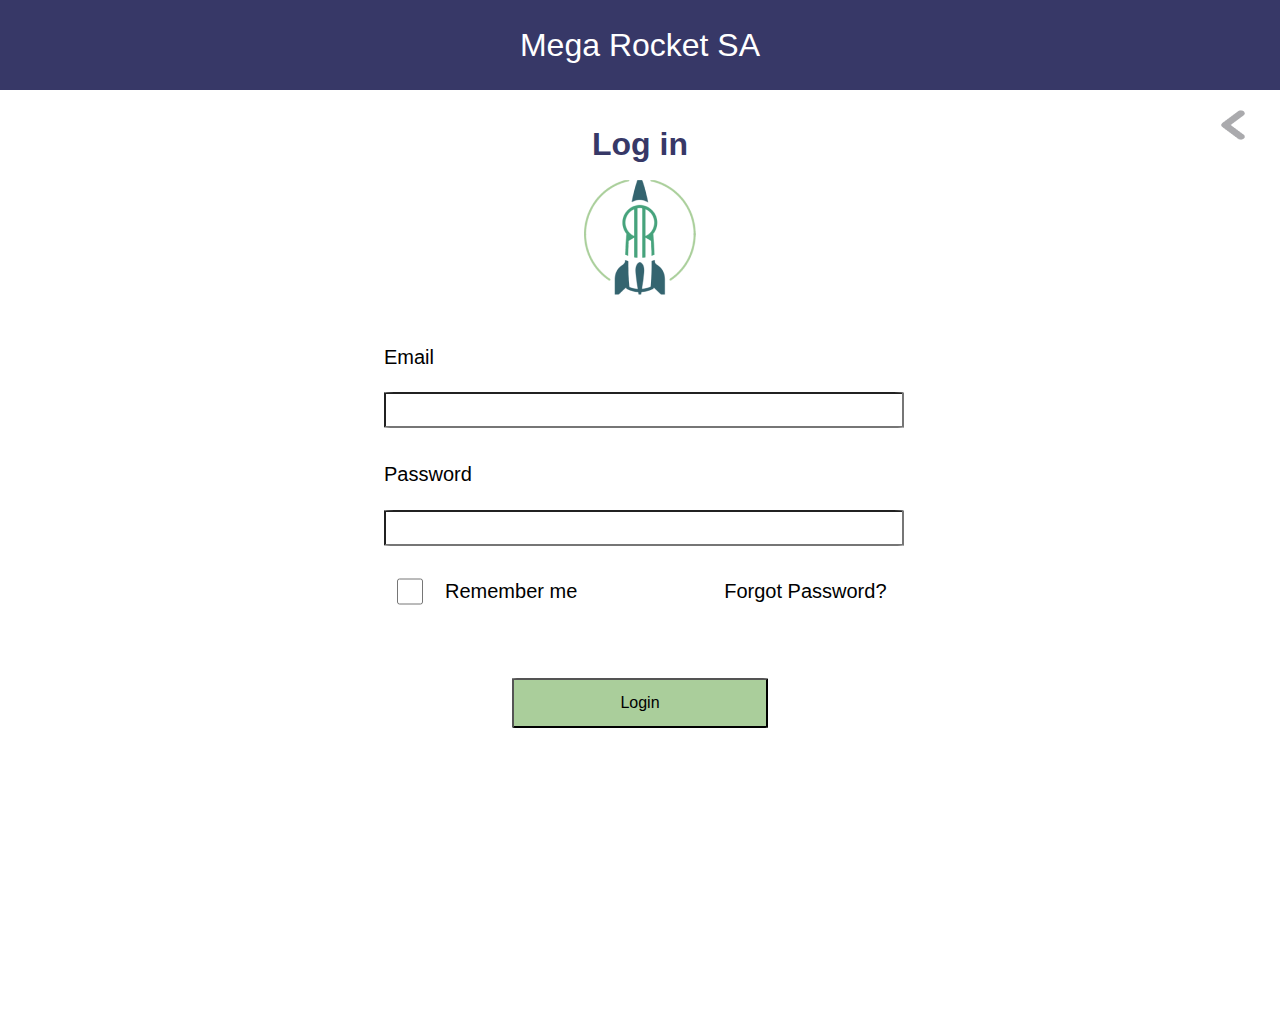
<file: Week-06/views/login.html>
<!DOCTYPE html>
<html lang="en">
  <head>
    <meta charset="UTF-8" />
    <meta http-equiv="X-UA-Compatible" content="IE=edge" />
    <meta name="viewport" content="width=device-width, initial-scale=1.0" />
    <title>Login</title>
    <link rel="stylesheet" href="../css/reset.css" />
    <link rel="stylesheet" href="../css/common.css" />
    <link rel="stylesheet" href="../css/header.css" />
    <link rel="stylesheet" href="../css/login.css" />
    <script defer src="../js/login.js"></script>
  </head>
  <body>
    <header>
      <p>Mega Rocket SA</p>
    </header>
    <a href="../views/index.html">
      <img
        class="arrow-img"
        src="../../assets/img/arrow.png"
        alt="arrow-icon"
      />
    </a>
    <main>
      <div class="title-container">
        <h2>Log in</h2>
        <img src="../../assets/img/img-02.png" alt="icon" />
      </div>
      <div class="form-container">
        <form>
          <div class="flex-column">
            <label>Email</label>
            <input id="email-input" type="text" class="inputs" />
            <p id="email-message"></p>
          </div>
          <div class="flex-column">
            <label>Password</label>
            <input id="password-input" type="password" class="inputs" />
            <p id="password-message"></p>
          </div>
          <div class="remember-container flex">
            <input type="checkbox" name="remember-me" />
            <label>Remember me</label>
            <a>
              <p>Forgot Password?</p>
            </a>
          </div>
          <div class="button-container flex">
            <button id="login-button">Login</button>
          </div>
        </form>
      </div>
    </main>
  </body>
</html>
</file>
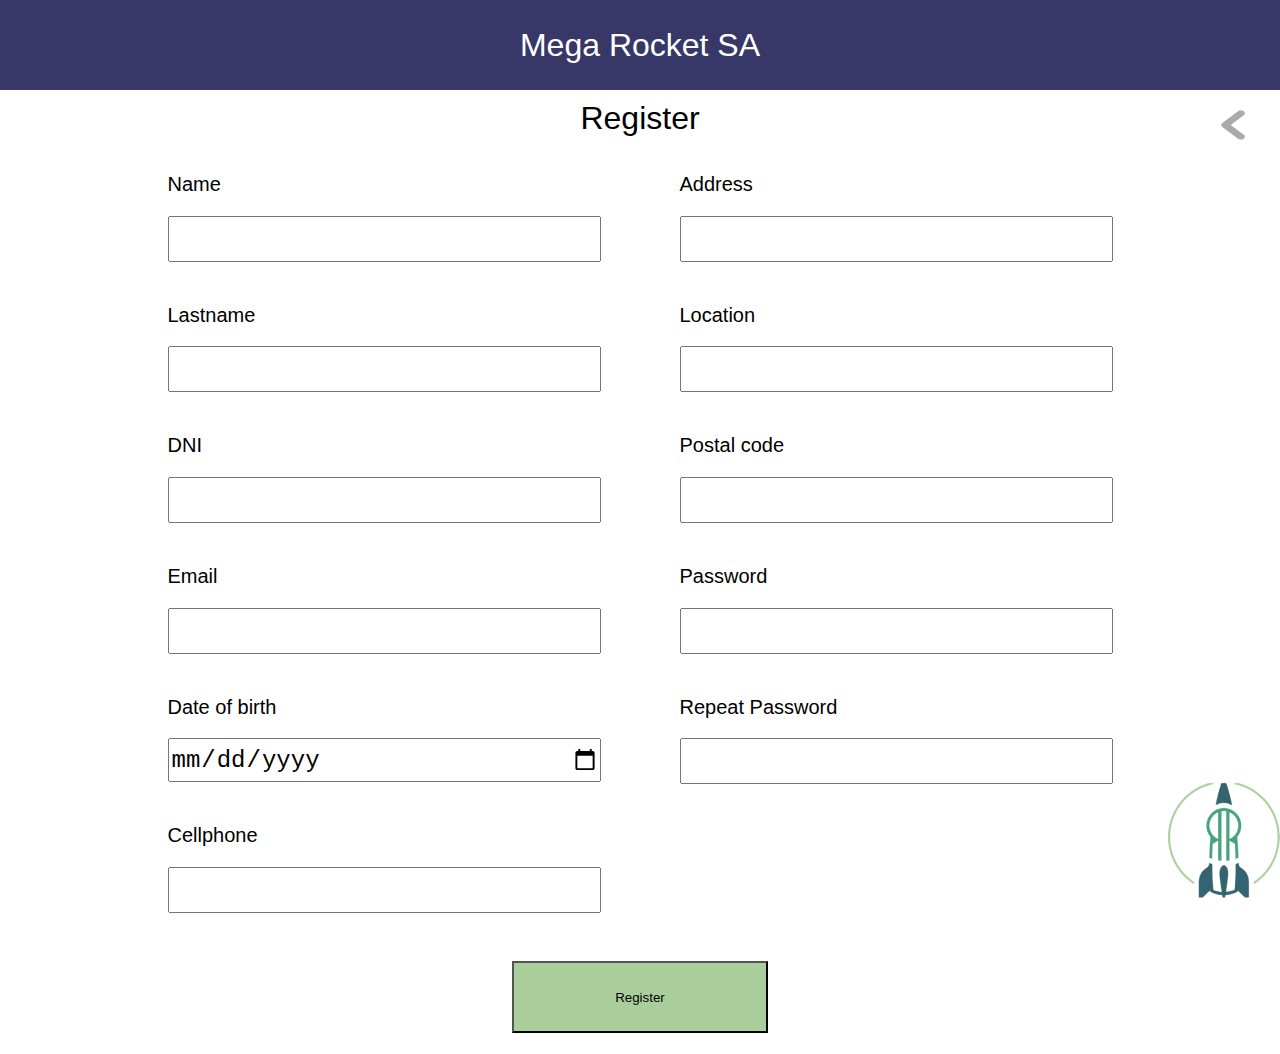
<file: Week-06/views/sign-up.html>
<!DOCTYPE html>
<html lang="en">
  <head>
    <meta charset="UTF-8" />
    <meta http-equiv="X-UA-Compatible" content="IE=edge" />
    <meta name="viewport" content="width=device-width, initial-scale=1.0" />
    <title>Document</title>
    <link rel="stylesheet" href="../css/reset.css" />
    <link rel="stylesheet" href="../css/common.css" />
    <link rel="stylesheet" href="../css/header.css" />
    <link rel="stylesheet" href="../css/sign-up.css" />
    <script defer src="../js/sign-up.js"></script>
  </head>
  <body>
    <header>
      <p>Mega Rocket SA</p>
    </header>
    <a href="../views/index.html">
      <img
        class="arrow-img"
        src="../../assets/img/arrow.png"
        alt="arrow-icon"
      />
    </a>
    <img id="logo-img" src="../../assets/img/img-02.png" alt="logo-img" />
    <main>
      <div class="title-register">
        <h1>Register</h1>
      </div>
      <div class="form-register-container">
        <form class="form-container-signup">
          <div class="flex-container">
            <div class="flex-container-01">
              <div class="labels-containers flex-column">
                <label>Name</label>
                <input id="name-input" type="text" />
                <p id="name-p" class="red"></p>
              </div>
              <div class="labels-containers flex-column">
                <label>Lastname</label>
                <input id="last-name-input" type="text" />
                <p id="last-name-p" class="red"></p>
              </div>
              <div class="labels-containers flex-column">
                <label>DNI</label>
                <input id="dni-input" type="text" />
                <p id="dni-p" class="red"></p>
              </div>
              <div class="labels-containers flex-column">
                <label>Email</label>
                <input id="email-input" type="text" />
                <p id="email-p" class="red"></p>
              </div>
              <div class="labels-containers flex-column">
                <label>Date of birth</label>
                <input id="date-birth-input" type="date" />
                <p id="date-p" class="red"></p>
              </div>
              <div class="labels-containers flex-column">
                <label>Cellphone</label>
                <input id="cellphone-input" type="text" />
                <p id="cellphone-p" class="red"></p>
              </div>
            </div>
            <div class="flex-container-02">
              <div class="labels-containers flex-column">
                <label>Address</label>
                <input id="address-input" type="text" />
                <p id="address-p" class="red"></p>
              </div>
              <div class="labels-containers flex-column">
                <label>Location</label>
                <input id="location-input" type="text" />
                <p id="location-p" class="red"></p>
              </div>
              <div class="labels-containers flex-column">
                <label>Postal code</label>
                <input id="postal-input" type="text" />
                <p id="postal-code-p" class="red"></p>
              </div>
              <div class="labels-containers flex-column">
                <label>Password</label>
                <input id="password-input" type="password" />
                <p id="password-p" class="red"></p>
              </div>
              <div class="labels-containers flex-column">
                <label>Repeat Password</label>
                <input id="repeat-password-input" type="password" />
                <p id="repeat-password" class="red"></p>
              </div>
            </div>
          </div>
          <div class="button-continue-container flex">
            <button id="button-register">Register</button>
          </div>
        </form>
      </div>
    </main>
  </body>
</html>
</file>
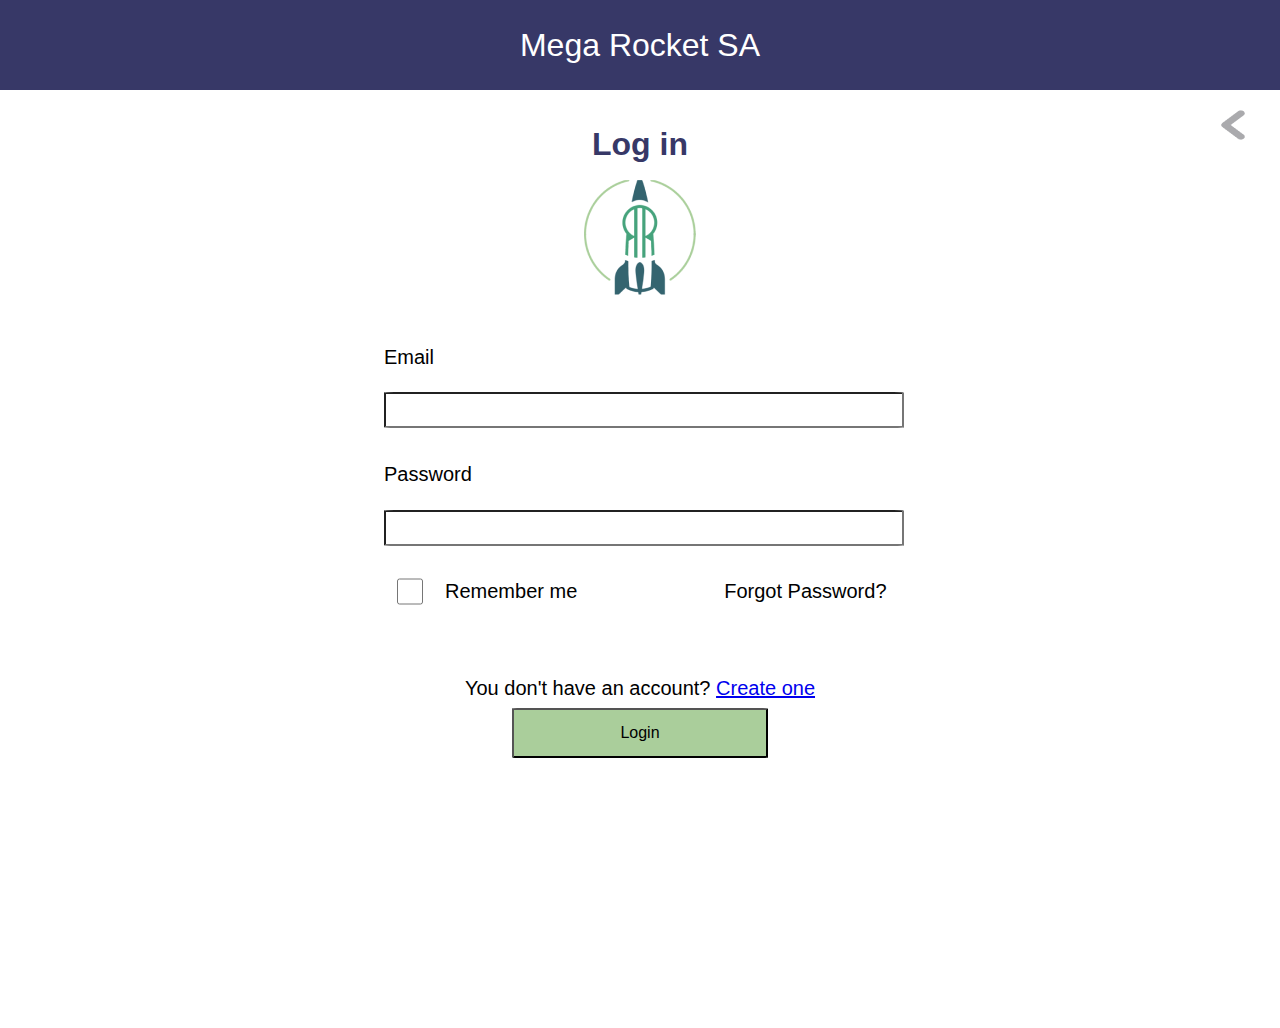
<file: Week-07/views/login.html>
<!DOCTYPE html>
<html lang="en">
  <head>
    <meta charset="UTF-8" />
    <meta http-equiv="X-UA-Compatible" content="IE=edge" />
    <meta name="viewport" content="width=device-width, initial-scale=1.0" />
    <title>Login</title>
    <link rel="stylesheet" href="../css/reset.css" />
    <link rel="stylesheet" href="../css/common.css" />
    <link rel="stylesheet" href="../css/header.css" />
    <link rel="stylesheet" href="../css/login.css" />
    <script defer src="../js/login.js"></script>
  </head>
  <body>
    <header>
      <p>Mega Rocket SA</p>
    </header>
    <a href="../views/index.html">
      <img
        class="arrow-img"
        src="../../assets/img/arrow.png"
        alt="arrow-icon"
      />
    </a>
    <main>
      <div class="title-container">
        <h2>Log in</h2>
        <img src="../../assets/img/img-02.png" alt="icon" />
      </div>
      <div class="form-container">
        <form id="form-js">
          <div class="flex-column">
            <label>Email</label>
            <input id="email-input" type="text" class="inputs" />
            <p id="email-message"></p>
          </div>
          <div class="flex-column">
            <label>Password</label>
            <input id="password-input" type="password" class="inputs" />
            <p id="password-message"></p>
          </div>
          <div class="remember-container flex">
            <input type="checkbox" name="remember-me" />
            <label>Remember me</label>
            <a>
              <p>Forgot Password?</p>
            </a>
          </div>
          <div>
            <p id="sign-up-redirection">
              You don't have an account?
              <a href="../views/sign-up.html">Create one</a>
            </p>
          </div>
          <div class="button-container flex">
            <button id="login-button">Login</button>
          </div>
        </form>
      </div>
    </main>
  </body>
</html>
</file>
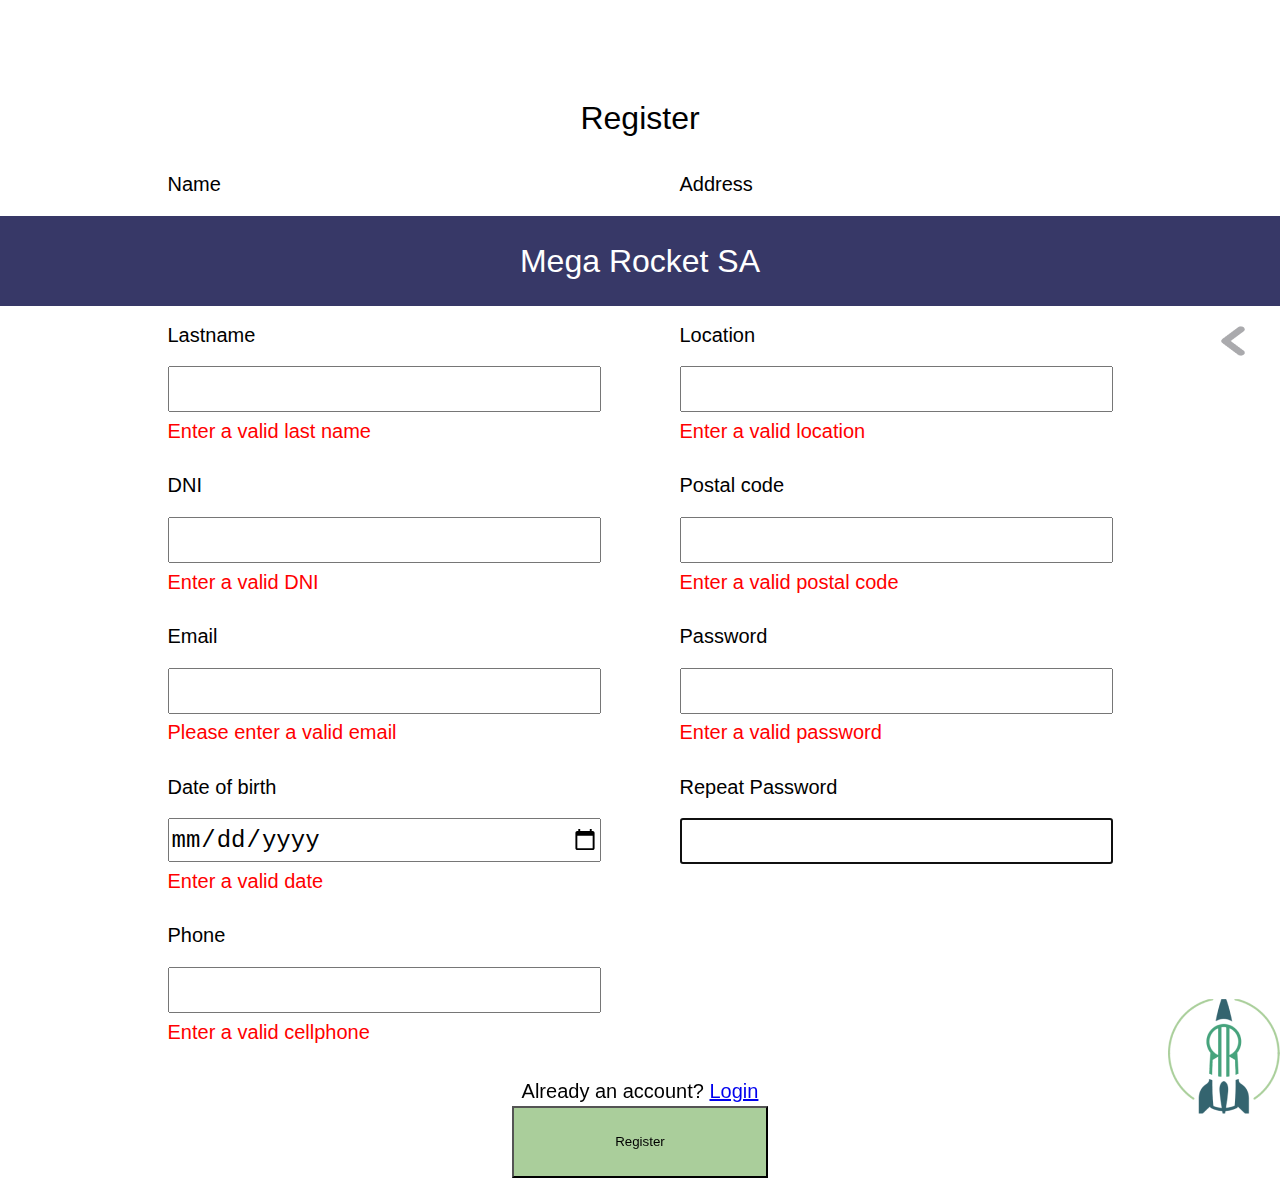
<file: Week-07/views/sign-up.html>
<!DOCTYPE html>
<html lang="en">
  <head>
    <meta charset="UTF-8" />
    <meta http-equiv="X-UA-Compatible" content="IE=edge" />
    <meta name="viewport" content="width=device-width, initial-scale=1.0" />
    <title>Sign-up</title>
    <link rel="stylesheet" href="../css/reset.css" />
    <link rel="stylesheet" href="../css/common.css" />
    <link rel="stylesheet" href="../css/header.css" />
    <link rel="stylesheet" href="../css/sign-up.css" />
    <script defer src="../js/sign-up.js"></script>
  </head>
  <body>
    <header>
      <p>Mega Rocket SA</p>
    </header>
    <a href="../views/index.html">
      <img
        class="arrow-img"
        src="../../assets/img/arrow.png"
        alt="arrow-icon"
      />
    </a>
    <img id="logo-img" src="../../assets/img/img-02.png" alt="logo-img" />
    <main>
      <div class="title-register">
        <h1>Register</h1>
      </div>
      <div class="form-register-container">
        <form class="form-container-signup">
          <div class="flex-container">
            <div class="flex-container-01">
              <div class="labels-containers flex-column">
                <label>Name</label>
                <input id="name-input" type="text" name="name" />
                <p id="name-p" class="red"></p>
              </div>
              <div class="labels-containers flex-column">
                <label>Lastname</label>
                <input id="last-name-input" type="text" name="lastName" />
                <p id="last-name-p" class="red"></p>
              </div>
              <div class="labels-containers flex-column">
                <label>DNI</label>
                <input id="dni-input" type="text" name="dni" />
                <p id="dni-p" class="red"></p>
              </div>
              <div class="labels-containers flex-column">
                <label>Email</label>
                <input id="email-input" type="text" name="email" />
                <p id="email-p" class="red"></p>
              </div>
              <div class="labels-containers flex-column">
                <label>Date of birth</label>
                <input id="date-birth-input" type="date" name="dob" />
                <p id="date-p" class="red"></p>
              </div>
              <div class="labels-containers flex-column">
                <label>Phone</label>
                <input id="cellphone-input" type="text" name="phone" />
                <p id="cellphone-p" class="red"></p>
              </div>
            </div>
            <div class="flex-container-02">
              <div class="labels-containers flex-column">
                <label>Address</label>
                <input id="address-input" type="text" name="address" />
                <p id="address-p" class="red"></p>
              </div>
              <div class="labels-containers flex-column">
                <label>Location</label>
                <input id="location-input" type="text" name="city" />
                <p id="location-p" class="red"></p>
              </div>
              <div class="labels-containers flex-column">
                <label>Postal code</label>
                <input id="postal-input" type="text" name="zip" />
                <p id="postal-code-p" class="red"></p>
              </div>
              <div class="labels-containers flex-column">
                <label>Password</label>
                <input id="password-input" type="password" name="password" />
                <p id="password-p" class="red"></p>
              </div>
              <div class="labels-containers flex-column">
                <label>Repeat Password</label>
                <input id="repeat-password-input" type="password" />
                <p id="repeat-password" class="red"></p>
              </div>
            </div>
          </div>
          <div>
            <p id="login-redirection">
              Already an account? <a href="../views/login.html">Login</a>
            </p>
          </div>
          <div class="button-continue-container flex">
            <button type="submit" id="button-register">Register</button>
          </div>
        </form>
      </div>
    </main>
  </body>
</html>
</file>
<file: Week-03/css/styles.css>
header {
    position: fixed;
    width: 100%;
    height: 70px;
    top: 0;
    left: 0;
    font-size: 30px;
    font-family: Arial, Helvetica, sans-serif;
    color: white;
    background-color: #373867;
}

header p {
    text-align: center;
    padding-top: 30px;
}

#logo-img {
    position: fixed;
    bottom: 2px;
    right: 0px;
}

aside {
    width: 335px;
    height: 100%;
    top: 70px;
    position: fixed;
    background-color: #F6F6F6;
}

main {
    margin-top: 70px;
    margin-left: 335px;
}

#first-frame h1 {
    text-align: center;
}

#first-frame h2 {
    text-align: center;
}

.aside-buttons {
    list-style: none;
    display: inline-block;
    vertical-align: middle;
}


#aside-paragraph {
    background-color: blue;
    text-align: left;
}

.button-sidebar {
    background-color: #AACE9B;
    width: 238px;
    height: 49px;
    font-size: 30px;
    border-right: 5px;
    border-left: 5px;
    border-top: 2px;
    border-bottom: 2px;
    margin: 10px;
    border-radius: 10px;
    color: #2A2A32;
    font-family: Arial, Helvetica, sans-serif;
    text-align: center;
}

.img-buttons-sidebar {
    width: 30px;
    height: 30px;
    padding-left: 10px;
}

.img-buttons-sidebar-case {
    width: 30px;
    height: 22px;
    padding-left: 10px;
}

.information-container {
    position: relative;
    list-style: none;
    display: inline-block;
    vertical-align: middle;
    text-align: left;
}

aside h2 {
    text-align: center;
    font-size: 20px;
    font-weight: 700px;
    margin-top: 20px;
}

.information-img {
    position: relative;
    margin-right: 10px;
    margin-top: 10px;
    margin-left: 30px;
}

.information-paragraph {
    bottom: 10px;
    text-align: justify;
}

.information-list {
    position: relative;
}



.list-paragraph {
    display: inline-block;
}

.list-paragraph-02 {
    display: inline-block;
    margin-left: 65px;
}

#home-img {
    width: 20px;
    height: 20px;
    padding-left: 7px;
}

#search {
    text-align: left;
    width: 220px;
    height: 36px;
    margin-top: 16px;
    margin-left: 40px;
    border-radius: 4px;
    font-family: Arial, Helvetica, sans-serif;
    color: white;
    background-color: #F6F6F6;
}

.search-icon {
    position: absolute;
    top: 30px;
    right: 80px;
}


#first-frame {
    text-align: center;
}

#first-frame h1 {
    font-family: Arial, Helvetica, sans-serif;
    font-size: 48px;
    color: #373867;
    margin-top: 100px;
    margin-bottom: 20px;
}

#first-frame h2 {
    margin: 50px;
    font-family: Arial, Helvetica, sans-serif;
    font-size: 36px;
    color: #423C3C;
}

#first-frame p {
    margin: 80px;
    ;
    font-family: Arial, Helvetica, sans-serif;
    font-size: 24px;
}

.second-frame-img {
    width: 150px;
    height: 150px;
}

#second-frame-img-managment {
    width: 180px;
    height: 150px;
}

.second-frame {
    display: inline-block;
    width: 35%;
    margin-left: 90px;
    margin-right: 50px;
    margin-top: 50px;
    margin-bottom: 30;
    text-align: center;
}

.second-frame h2 {
    margin-top: 20px;
    text-align: center;
    font-size: 14px;
    font-family: Arial, Helvetica, sans-serif;
    font-weight: 700;
}

.second-frame p {
    text-align: center;
    font-family: Arial, Helvetica, sans-serif;
    font-size: 14px;
    font-weight: 400;
    margin-top: 15px;
    margin-bottom: 20px;
}


#third-frame h2 {
    text-align: center;
    font-family: Arial, Helvetica, sans-serif;
    font-size: 40px;
    font-weight: 700;
    color: #373867;
    margin-bottom: 20px;
}





.form-third-frame {
    padding: 15px;
}

.form-third-frame .form-01 {
    padding-bottom: 20px;
}

.form-third-frame {
    display: block;
}

.form-third-frame input[type="text"],
.form-third-frame textarea {
    padding: 8px;
    width: 100%;
}


.form-02-third-frame {
    padding-left: 15px;
    padding-bottom: 30px;
}

.form-02-third-frame .form-02 {
    padding-bottom: 20px;
}

.form-02-third-frame input[type="text"] {
    padding: 8px;
    width: 100%;
}

.comments {
    text-align: left;
    margin-bottom: 10px;
}

.comments button {
    width: 90px;
    height: 30px;
    margin-top: 10px;
    font-family: Arial, Helvetica, sans-serif;
}


#about-fourth-frame {
    text-align: center;
    font-size: 40px;
    padding: 20px;
    color: #373867;
    font-weight: 700;
    font-family: Arial, Helvetica, sans-serif;
}

#paragraph-fourth-frame {
    margin-left: 10%;
    display: block;
    background-color: #AACE9B;
    text-align: center;
    width: 804px;
    height: 343px;
    font-family: Arial, Helvetica, sans-serif;
    border-radius: 5px;

}

#paragraph-fourth-frame p {
    padding-top: 150px;
}

#activities-frame {
    margin-left: 20px;
}

.activity {
    display: inline-block;
    vertical-align: middle;
    text-align: center;
    width: 30%;
    margin-top: 20px;
    margin-left: 20px;
}

.activity p {
    font-size: 16px;
    font-weight: 700;
}


#activities-h2 {
    margin-top: 50px;
    margin-bottom: 50px;
    text-align: center;
    font-size: 40px;
    font-weight: 700;
    color: #373867;
    font-family: Arial, Helvetica, sans-serif;
}


#membership-black-container {
    text-align: center;
    margin-top: 50px;
    font-family: Arial, Helvetica, sans-serif;
}

#membership-black-container li {
    margin-top: 10px;
    margin-bottom: 20px;
    font-family: Arial, Helvetica, sans-serif;
    font-size: 16px;
}

#membership-black-header {
    width: 311px;
    height: 40px;
    background-color: #2A2A32;
    color: white;
    text-align: center;
    margin-left: 335px;
}

#membership-black-header h4 {
    padding-top: 10px;
    font-weight: 700;
    font-size: 20px;
    font-family: Arial, Helvetica, sans-serif;
}


#membership-classic-container {
    text-align: center;
    margin-top: 50px;
}

#membership-classic-container li {
    margin-top: 10px;
    margin-bottom: 20px;
    font-family: Arial, Helvetica, sans-serif;
    font-size: 16px;
}

#membership-classic-header {
    width: 311px;
    height: 40px;
    background-color: #CCCBCB;
    color: black;
    text-align: center;
    margin-left: 335px;
}

#membership-classic-header h4 {
    padding-top: 10px;
    font-weight: 700;
    font-size: 20px;
    font-family: Arial, Helvetica, sans-serif;
}


#membership-only-container{
    text-align: center;
    margin-top: 50px;
}

#membership-only-container li{
    margin-top: 10px;
    margin-bottom: 20px;
    font-size: 16px;
    font-family: Arial, Helvetica, sans-serif;
}

#membership-only-header{
    width: 311px;
    height: 40px;
    background-color: #EDEDED;
    text-align: center;
    margin-left: 335px;
}

#membership-only-header h4{
    padding-top: 10px;
    font-weight: 700;
    font-size: 20px;
    font-family: Arial, Helvetica, sans-serif;
}

#membership-only-container-li{
    margin-top: 10px;
    margin-bottom: 20px;
    font-size: 16px;
    font-family: Arial, Helvetica, sans-serif;
}

footer{
    text-align: center;
    margin-top: 70px;
    margin-left: 335px;
}

#footer-img-container{
    width: 250px;
    text-align: left;
    display: inline-block;
    
}

footer p{
    display: inline-block;    
}

#footer-img-container img{
    margin-left: 12px;
}
</file>
<file: Week-04/css/common.css>
body {
    font-family: Arial, Helvetica, sans-serif;
    font-size: 20px;
}

h2{
    color: #373867;
    font-weight: 600;
}

main {
    top: 0;
    left: 0;
    width: 80%;
    margin: auto;
    overflow: hidden;
}


.flex {
    display: flex;
}

.flex-column {
    display: flex;
    flex-direction: column;
}

.center{
    justify-content: center;
    align-items: center;
}

#logo-img {
    position: fixed;
    bottom: 2px;
    right: 0px;
}


.sidebar-icon{
    position: fixed;
    top: 2px;
    left: 20px;
}

footer {
    margin: auto;
    width: 80%;
}
</file>
<file: Week-04/css/header.css>
header{
    display: none;
    position: fixed;
    width: 100%;
    height: 10%;
    top: 0;
    margin: 0;
    padding: 0;
    left: 0;
    text-align: center;
    justify-content: center;
    align-items: center;
    background-color: #373867;
    color: white;
    font-size: 2rem;
}


@media (min-width: 1024px){
    header{
        display: flex;
    }
}
</file>
<file: Week-04/css/side-bar.css>
aside{
    display: none;
    left: 0;
    background-color: #F6F6F6;
}

aside ul{
    list-style: none;
}

.aside-buttons{
    width: 50%;   
}

.aside-container{
    display: flex;
    flex-direction: column;
    justify-content: space-between;
    height: 100%;
}

.aside-container-top{
    height: 20%;
}

.aside-container-bottom{
    justify-content: center;   
    align-items: center;
}

.aside-container-bottom h2{
    text-align: center;
    margin: 5%;
    font-size: 1.6rem;
}



.container-top-item{
    display: flex;
    justify-content: space-around;
    align-items: center;
    height: 40%;
    margin: 5%;
}

.container-top-item input{
    padding: 2%;
}

.information-list{
    display: flex;
    justify-content: flex-start;
    align-items: center;
}

.img-buttons-sidebar {
    width: 30px;
    height: 30px;
    padding-left: 10px;
}


.img-buttons-sidebar-case {
    width: 30px;
    height: 22px;
    padding-left: 10px;
}

.button-sidebar {
    background-color: #AACE9B;
    width: 60%;
    height: 90%;
    font-size: 1rem;
    border: 2%;
    margin: 10px;
    border-radius: 10px;
    color: #2A2A32;
    font-family: Arial, Helvetica, sans-serif;
    text-align: center;
}

.information-img {
    position: relative;
    margin-right: 10px;
    margin-top: 10px;
    margin-left: 30px;
    height: 2vw;
}

#search {
    text-align: left;
    width: 80%;
    height: 40%;
    margin-top: 16px;
    margin-left: 40px;
    border-radius: 4px;
    font-family: Arial, Helvetica, sans-serif;
    color: white;
    background-color: #F6F6F6;
}

.search-icon {
    position: absolute;
    top: 40px;
    right: 5vh;
}

.list-paragraph{
    font-size: 1rem;
}


@media (min-width: 1024px){
    aside{
        display: flex;
        position: fixed;
        width: 25%;
        top: 10%;
        height: 90%;
    }
    .sidebar-icon{
        display: none;
    }

}
</file>
<file: Week-04/css/content.css>
/*First frame*/
.top-img-container {
    display: flex;
    flex-direction: column-reverse;
    text-align: center;
    color: #373867;
    font-weight: 600;
    font-size: 2.5rem;
}

.top-img {
    width: 70%;
    height: 250px;
    object-fit: cover;
    border-radius: 10px;
}

#first-frame-paragraph {
    margin-top: 50px;
}

#first-frame-paragraph h2 {
    margin-bottom: 40px;
    text-align: center;
    font-size: 2rem;
    color: #423C3C;
}

#first-frame-paragraph p {
    text-align: center;
    margin-bottom: 40px;
    font-size: 1rem;
}



/* Second frame*/
.second-frame p {
    display: none;
    width: 80%;
}


.second-frame-img {
    width: 10vw;
    height: auto;
    object-fit: contain;
    margin: 6%;
}

#second-frame-img-managment {
    width: 10vw;
    height: auto;
    object-fit: contain;
    margin: 6%;
}

.second-frame h2 {
    text-align: center;
}


.second-frame-article {
    width: 80%;
    justify-content: space-between;
}

.info-container {
    width: 70%;
    align-items: center;
    flex-direction: row;
}


/*Third frame*/

.form-01-container label{
    font-size: 1.5rem;
}

.form-01-container h2 {
    text-align: center;
    color: #373867;
    font-weight: 600;
    margin-top: 5%;
    margin-bottom: 5%;
    font-size: 2rem;
}

.form-01 {
    margin-bottom: 5%;
    text-align: center;
}


.form-01 label {
    margin-bottom: 2%;
}


.form-01 input {
    padding: 2%;
    border-radius: 2%;
}

.form-third-frame {
    margin-bottom: 5%;
    padding-left: 2%;
    padding-right: 2%;
}


.form-02-third-frame {
    padding-left: 2%;
    padding-right: 2%;

}



.form-02 {
    margin-top: 2%;
    margin-bottom: 2%;
}

.form-02 label{
    font-size: 1.2rem;
}

.comments input {
    padding: 5%;
    margin-bottom: 2%;
    border-radius: 2%;
}

.comments button {
    padding: 2%;
    border-radius: 2%;
}

.comments label{
    font-size: 1.5rem;
}

#comment {
    margin-top: 5%;
    margin-bottom: 2%;
}


/*Fourth frame*/

.fourth-frame {
    align-items: center;
    text-align: center;
    flex-direction: column;
    background-color: #AACE9B;
    width: 90%;
    margin: 5%;
    height: 2%;
}

#about-fourth-frame {
    margin-top: 2%;
    margin-bottom: 5%;
    font-size: 2rem;

}

#paragraph-fourth-frame {
    margin-top: 2%;
    margin-bottom: 5%;
    width: 40%;
}

#paragraph-fourth-frame p{
    font-size: 1.2rem;
}

/*Fifth Frame*/

.fifth-frame {
    width: 100%;
}

.fifth-frame h2 {
    text-align: center;
    font-size: 2rem;
}

.activities-frame {
    display: flex;
    flex-wrap: wrap;
    justify-content: center;
    align-items: center;
    width: 100%;
}

.activity {
    display: inline-block;
    width: 30%;
    margin: auto;
    height: 220px;
    min-width: 260px;
    margin: 25px 15px;
}

.activity p {
    font-size: 1.3rem;
    text-align: center;
    font-weight: 600;
}

.activity-img {
    width: 260px;
    height: 200px;
    object-fit: contain;
}

/*Sixth frame*/

.sixth-frame {
    align-items: center;
}

.sixth-frame h4{
    font-size: 1.3rem;
}

.sixth-frame p{
    font-size: 1.1rem;
}

#membership-black-container {
    text-align: center;
}

#membership-black-container p {
    margin-top: 5%;
    margin-bottom: 5%;
}

#membership-black-header {
    align-items: center;
    background-color: #2A2A32;
    width: 353px;
    padding-top: 5%;
    padding-bottom: 5%;
    color: white;
}

#membership-classic-container {
    text-align: center;
}

#membership-classic-container p {
    margin-top: 5%;
    margin-bottom: 5%;
}

#membership-classic-header {
    align-items: center;
    background-color: #CCCBCB;
    width: 353px;
    padding-top: 5%;
    padding-bottom: 5%;
    color: black;
}


#membership-only-container {
    text-align: center;
}

#membership-only-container p {
    margin-top: 5%;
    margin-bottom: 5%;
}

#membership-only-header {
    align-items: center;
    background-color: #EDEDED;
    width: 353px;
    padding-top: 5%;
    padding-bottom: 5%;
    color: black;
}



.footer-img-container {
    gap: 50px;
}

footer {
    display: flex;
    flex-direction: column;
    gap: 20px;
}

footer p {
    text-align: center;
}

@media (min-width: 1024px) {
    main {
        width: 70%;
        margin-left: 25%;
        padding-left: 4%;
    }

    #first-frame-paragraph {
        margin-top: 40px;
    }

    .top-img-container {
        margin-top: 100px;
        flex-direction: column;
    }

    .top-img {
        width: 90%;
    }

    .second-frame-article-01 {
        display: flex;
        width: 100%;
        justify-content: space-around;

    }



    .form-01 {
        text-align: left;
    }

    footer {
        display: flex;
        flex-direction: row;
        margin-left: 30%;
    }

    .footer-img-container {
        display: inline-block;
    }
}
</file>
<file: Week-06/css/common.css>
body {
    font-family: Arial, Helvetica, sans-serif;
    font-size: 20px;
}

h2{
    color: #373867;
    font-weight: 600;
}

main {
    top: 0;
    left: 0;
    width: 80%;
    margin: auto;
    overflow: hidden;
}


.flex {
    display: flex;
}

.flex-column {
    display: flex;
    flex-direction: column;
}

.center{
    justify-content: center;
    align-items: center;
}

#logo-img {
    position: fixed;
    bottom: 2px;
    right: 0px;
}


.sidebar-icon{
    position: fixed;
    top: 2px;
    left: 20px;
}

footer {
    margin: auto;
    width: 80%;
}
</file>
<file: Week-06/css/header.css>
header{
    display: none;
    position: fixed;
    width: 100%;
    height: 10%;
    top: 0;
    margin: 0;
    padding: 0;
    left: 0;
    text-align: center;
    justify-content: center;
    align-items: center;
    background-color: #373867;
    color: white;
    font-size: 2rem;
}


@media (min-width: 1024px){
    header{
        display: flex;
    }
}
</file>
<file: Week-06/css/side-bar.css>
aside{
    display: none;
    left: 0;
    background-color: #F6F6F6;
}

aside ul{
    list-style: none;
}

.aside-buttons{
    width: 50%;   
}

.aside-container{
    display: flex;
    flex-direction: column;
    justify-content: space-between;
    height: 100%;
}

.aside-container-top{
    height: 20%;
}

.aside-container-bottom{
    justify-content: center;   
    align-items: center;
}

.aside-container-bottom h2{
    text-align: center;
    margin: 5%;
    font-size: 1.6rem;
}



.container-top-item{
    display: flex;
    justify-content: space-around;
    align-items: center;
    height: 40%;
    margin: 5%;
}

.container-top-item input{
    padding: 2%;
}

.information-list{
    display: flex;
    justify-content: flex-start;
    align-items: center;
}

.img-buttons-sidebar {
    width: 30px;
    height: 30px;
    padding-left: 10px;
}


.img-buttons-sidebar-case {
    width: 30px;
    height: 22px;
    padding-left: 10px;
}

.button-sidebar {
    background-color: #AACE9B;
    width: 60%;
    height: 90%;
    font-size: 1rem;
    border: 2%;
    margin: 10px;
    border-radius: 10px;
    color: #2A2A32;
    font-family: Arial, Helvetica, sans-serif;
    text-align: center;
}

.information-img {
    position: relative;
    margin-right: 10px;
    margin-top: 10px;
    margin-left: 30px;
    height: 2vw;
}

#search {
    text-align: left;
    width: 80%;
    height: 40%;
    margin-top: 16px;
    margin-left: 40px;
    border-radius: 4px;
    font-family: Arial, Helvetica, sans-serif;
    color: white;
    background-color: #F6F6F6;
}

.search-icon {
    position: absolute;
    top: 40px;
    right: 5vh;
}

.list-paragraph{
    font-size: 1rem;
}


@media (min-width: 1024px){
    aside{
        display: flex;
        position: fixed;
        width: 25%;
        top: 10%;
        height: 90%;
    }
    .sidebar-icon{
        display: none;
    }

}
</file>
<file: Week-06/css/content.css>
/*First frame*/
.top-img-container {
    display: flex;
    flex-direction: column-reverse;
    text-align: center;
    color: #373867;
    font-weight: 600;
    font-size: 2.5rem;
}

.top-img {
    width: 70%;
    height: 250px;
    object-fit: cover;
    border-radius: 10px;
}

#first-frame-paragraph {
    margin-top: 50px;
}

#first-frame-paragraph h2 {
    margin-bottom: 40px;
    text-align: center;
    font-size: 2rem;
    color: #423C3C;
}

#first-frame-paragraph p {
    text-align: center;
    margin-bottom: 40px;
    font-size: 1rem;
}



/* Second frame*/
.second-frame p {
    display: none;
    width: 80%;
}


.second-frame-img {
    width: 10vw;
    height: auto;
    object-fit: contain;
    margin: 6%;
}

#second-frame-img-managment {
    width: 10vw;
    height: auto;
    object-fit: contain;
    margin: 6%;
}

.second-frame h2 {
    text-align: center;
}


.second-frame-article {
    width: 80%;
    justify-content: space-between;
}

.info-container {
    width: 70%;
    align-items: center;
    flex-direction: row;
}


/*Third frame*/

.form-01-container label{
    font-size: 1.5rem;
}

.form-01-container h2 {
    text-align: center;
    color: #373867;
    font-weight: 600;
    margin-top: 5%;
    margin-bottom: 5%;
    font-size: 2rem;
}

.form-01 {
    margin-bottom: 5%;
    text-align: center;
}


.form-01 label {
    margin-bottom: 2%;
}


.form-01 input {
    padding: 2%;
    border-radius: 2%;
}

.form-third-frame {
    margin-bottom: 5%;
    padding-left: 2%;
    padding-right: 2%;
}


.form-02-third-frame {
    padding-left: 2%;
    padding-right: 2%;

}



.form-02 {
    margin-top: 2%;
    margin-bottom: 2%;
}

.form-02 label{
    font-size: 1.2rem;
}

.comments input {
    padding: 5%;
    margin-bottom: 2%;
    border-radius: 2%;
}

.comments button {
    padding: 2%;
    border-radius: 2%;
}

.comments label{
    font-size: 1.5rem;
}

#comment {
    margin-top: 5%;
    margin-bottom: 2%;
}


/*Fourth frame*/

.fourth-frame {
    align-items: center;
    text-align: center;
    flex-direction: column;
    background-color: #AACE9B;
    width: 90%;
    margin: 5%;
    height: 2%;
}

#about-fourth-frame {
    margin-top: 2%;
    margin-bottom: 5%;
    font-size: 2rem;

}

#paragraph-fourth-frame {
    margin-top: 2%;
    margin-bottom: 5%;
    width: 40%;
}

#paragraph-fourth-frame p{
    font-size: 1.2rem;
}

/*Fifth Frame*/

.fifth-frame {
    width: 100%;
}

.fifth-frame h2 {
    text-align: center;
    font-size: 2rem;
}

.activities-frame {
    display: flex;
    flex-wrap: wrap;
    justify-content: center;
    align-items: center;
    width: 100%;
}

.activity {
    display: inline-block;
    width: 30%;
    margin: auto;
    height: 220px;
    min-width: 260px;
    margin: 25px 15px;
}

.activity p {
    font-size: 1.3rem;
    text-align: center;
    font-weight: 600;
}

.activity-img {
    width: 260px;
    height: 200px;
    object-fit: contain;
}

/*Sixth frame*/

.sixth-frame {
    align-items: center;
}

.sixth-frame h4{
    font-size: 1.3rem;
}

.sixth-frame p{
    font-size: 1.1rem;
}

#membership-black-container {
    text-align: center;
}

#membership-black-container p {
    margin-top: 5%;
    margin-bottom: 5%;
}

#membership-black-header {
    align-items: center;
    background-color: #2A2A32;
    width: 353px;
    padding-top: 5%;
    padding-bottom: 5%;
    color: white;
}

#membership-classic-container {
    text-align: center;
}

#membership-classic-container p {
    margin-top: 5%;
    margin-bottom: 5%;
}

#membership-classic-header {
    align-items: center;
    background-color: #CCCBCB;
    width: 353px;
    padding-top: 5%;
    padding-bottom: 5%;
    color: black;
}


#membership-only-container {
    text-align: center;
}

#membership-only-container p {
    margin-top: 5%;
    margin-bottom: 5%;
}

#membership-only-header {
    align-items: center;
    background-color: #EDEDED;
    width: 353px;
    padding-top: 5%;
    padding-bottom: 5%;
    color: black;
}



.footer-img-container {
    gap: 50px;
}

footer {
    display: flex;
    flex-direction: column;
    gap: 20px;
}

footer p {
    text-align: center;
}

@media (min-width: 1024px) {
    main {
        width: 70%;
        margin-left: 25%;
        padding-left: 4%;
    }

    #first-frame-paragraph {
        margin-top: 40px;
    }

    .top-img-container {
        margin-top: 100px;
        flex-direction: column;
    }

    .top-img {
        width: 90%;
    }

    .second-frame-article-01 {
        display: flex;
        width: 100%;
        justify-content: space-around;

    }



    .form-01 {
        text-align: left;
    }

    footer {
        display: flex;
        flex-direction: row;
        margin-left: 30%;
    }

    .footer-img-container {
        display: inline-block;
    }
}
</file>
<file: Week-06/css/login.css>
main {
  margin-top: 10%;
}

.title-container {
  text-align: center;
  font-size: 2rem;
  margin-bottom: 2%;
}

.title-container img {
  margin-top: 2%;
}

.form-container {
  display: flex;
  flex-direction: column;
  justify-content: center;
  align-items: center;
}

.form-container form {
  width: 50%;
}

.form-container label {
  margin-top: 5%;
  margin-bottom: 5%;
}

.inputs {
  width: 100%;
  height: 30px;
  border-radius: 2%;
}

.form-container button {
  width: 50%;
  height: 50px;
  border-radius: 2%;
}

.remember-container {
  width: 100%;
  margin-bottom: 10%;
  justify-content: space-around;
  align-items: center;
}

.remember-container input {
  width: 2vw;
  height: 3vh;
}

.remember-container a {
  margin-left: 25%;
}

.button-container {
  justify-content: center;
}

.button-container button {
  font-size: 1rem;
  background-color: #aace9b;
}

.arrow-img {
  position: fixed;
  top: 10%;
  right: 0;
}

#email-message {
  margin-top: 2%;
  color: red;
}

#password-message {
  margin-top: 2%;
  color: red;
}
</file>
<file: Week-06/css/sign-up.css>
main {
  margin-top: 8%;
}

.title-register {
  text-align: center;
  font-size: 2rem;
}

.form-register-container {
  width: 100%;
  height: 100%;
}

.flex-container {
  width: 100%;
  display: flex;
}

.flex-container label {
  margin-bottom: 5%;
}

.flex-container input {
  font-size: 1.5rem;
  height: 40px;
}

.flex-container-01 {
  width: 50%;
  margin: 5px;
  padding: 5px;
}

.flex-container-02 {
  width: 50%;
  margin: 5px;
  padding: 5px;
}

.labels-containers {
  padding: 1%;
  margin: 5%;
}

.form-container-signup {
  height: 80%;
  display: flex;
  flex-direction: column;
  align-items: center;
}

.button-continue-container {
  margin-bottom: 2%;
}

.button-continue-container button {
  width: 20vw;
  height: 8vh;
  background-color: #aace9b;
}

.arrow-img {
  position: fixed;
  top: 10%;
  right: 0;
}

.red {
  margin-top: 2%;
  color: red;
}

@media (max-width: 1023px) {
  .flex-container {
    flex-direction: column;
    align-items: center;
  }
}
</file>
<file: Week-07/css/common.css>
body {
    font-family: Arial, Helvetica, sans-serif;
    font-size: 20px;
}

h2{
    color: #373867;
    font-weight: 600;
}

main {
    top: 0;
    left: 0;
    width: 80%;
    margin: auto;
    overflow: hidden;
}


.flex {
    display: flex;
}

.flex-column {
    display: flex;
    flex-direction: column;
}

.center{
    justify-content: center;
    align-items: center;
}

#logo-img {
    position: fixed;
    bottom: 2px;
    right: 0px;
}


.sidebar-icon{
    position: fixed;
    top: 2px;
    left: 20px;
}

footer {
    margin: auto;
    width: 80%;
}
</file>
<file: Week-07/css/header.css>
header{
    display: none;
    position: fixed;
    width: 100%;
    height: 10%;
    top: 0;
    margin: 0;
    padding: 0;
    left: 0;
    text-align: center;
    justify-content: center;
    align-items: center;
    background-color: #373867;
    color: white;
    font-size: 2rem;
}


@media (min-width: 1024px){
    header{
        display: flex;
    }
}
</file>
<file: Week-07/css/login.css>
main {
  margin-top: 10%;
}

.title-container {
  text-align: center;
  font-size: 2rem;
  margin-bottom: 2%;
}

.title-container img {
  margin-top: 2%;
}

.form-container {
  display: flex;
  flex-direction: column;
  justify-content: center;
  align-items: center;
}

.form-container form {
  width: 50%;
}

.form-container label {
  margin-top: 5%;
  margin-bottom: 5%;
}

.inputs {
  width: 100%;
  height: 30px;
  border-radius: 2%;
}

.form-container button {
  width: 50%;
  height: 50px;
  border-radius: 2%;
}

.remember-container {
  width: 100%;
  margin-bottom: 10%;
  justify-content: space-around;
  align-items: center;
}

.remember-container input {
  width: 2vw;
  height: 3vh;
}

.remember-container a {
  margin-left: 25%;
}

.button-container {
  justify-content: center;
}

.button-container button {
  font-size: 1rem;
  background-color: #aace9b;
}

.arrow-img {
  position: fixed;
  top: 10%;
  right: 0;
}

#email-message {
  margin-top: 2%;
  color: red;
}

#sign-up-redirection {
  text-align: center;
  margin-bottom: 2%;
}

#password-message {
  margin-top: 2%;
  color: red;
}
</file>
<file: Week-07/css/sign-up.css>
main {
  margin-top: 8%;
}

.title-register {
  text-align: center;
  font-size: 2rem;
}

.form-register-container {
  width: 100%;
  height: 100%;
}

.flex-container {
  width: 100%;
  display: flex;
}

.flex-container label {
  margin-bottom: 5%;
}

.flex-container input {
  font-size: 1.5rem;
  height: 40px;
}

.flex-container-01 {
  width: 50%;
  margin: 5px;
  padding: 5px;
}

.flex-container-02 {
  width: 50%;
  margin: 5px;
  padding: 5px;
}

.labels-containers {
  padding: 1%;
  margin: 5%;
}

.form-container-signup {
  height: 80%;
  display: flex;
  flex-direction: column;
  align-items: center;
}

.button-continue-container {
  margin-bottom: 2%;
}

.button-continue-container button {
  width: 20vw;
  height: 8vh;
  background-color: #aace9b;
}

.arrow-img {
  position: fixed;
  top: 10%;
  right: 0;
}

.red {
  margin-top: 2%;
  color: red;
}

#login-redirection {
  margin-bottom: 2%;
}

@media (max-width: 1023px) {
  .flex-container {
    flex-direction: column;
    align-items: center;
  }
}
</file>
